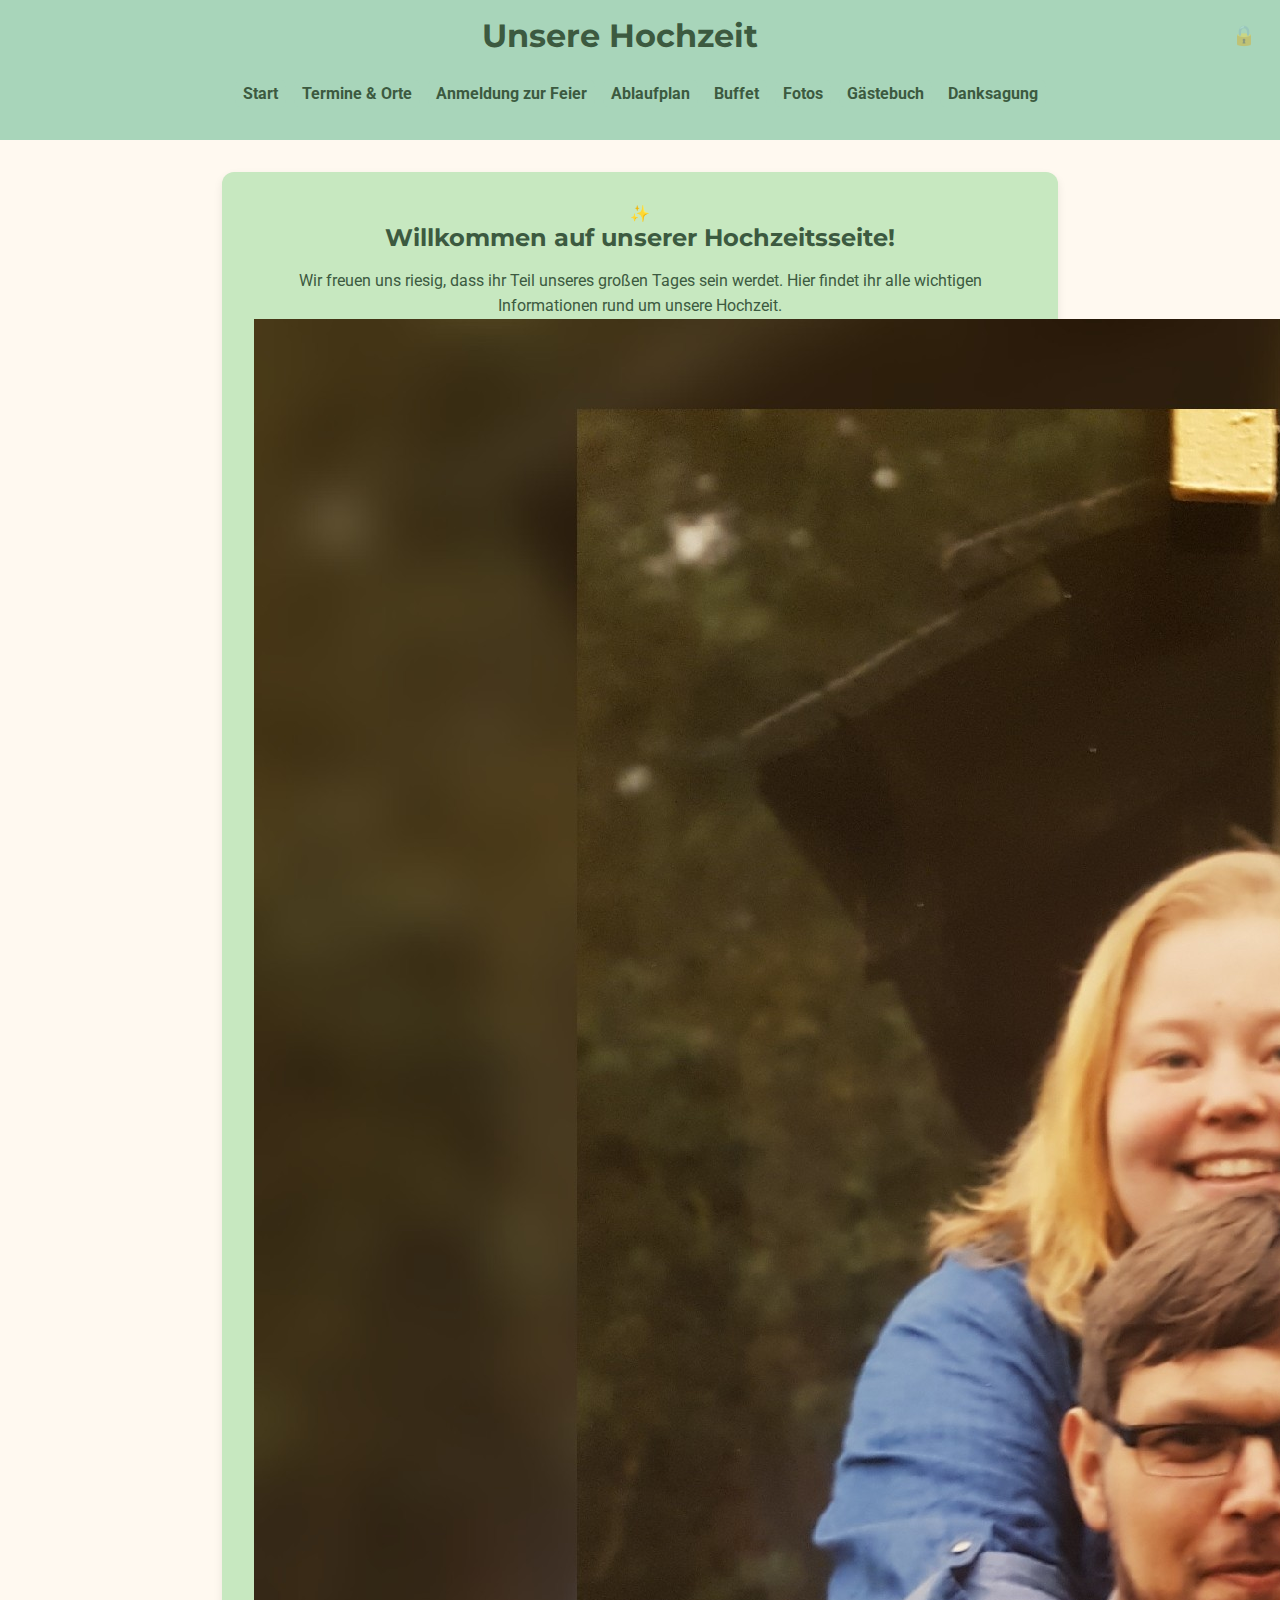
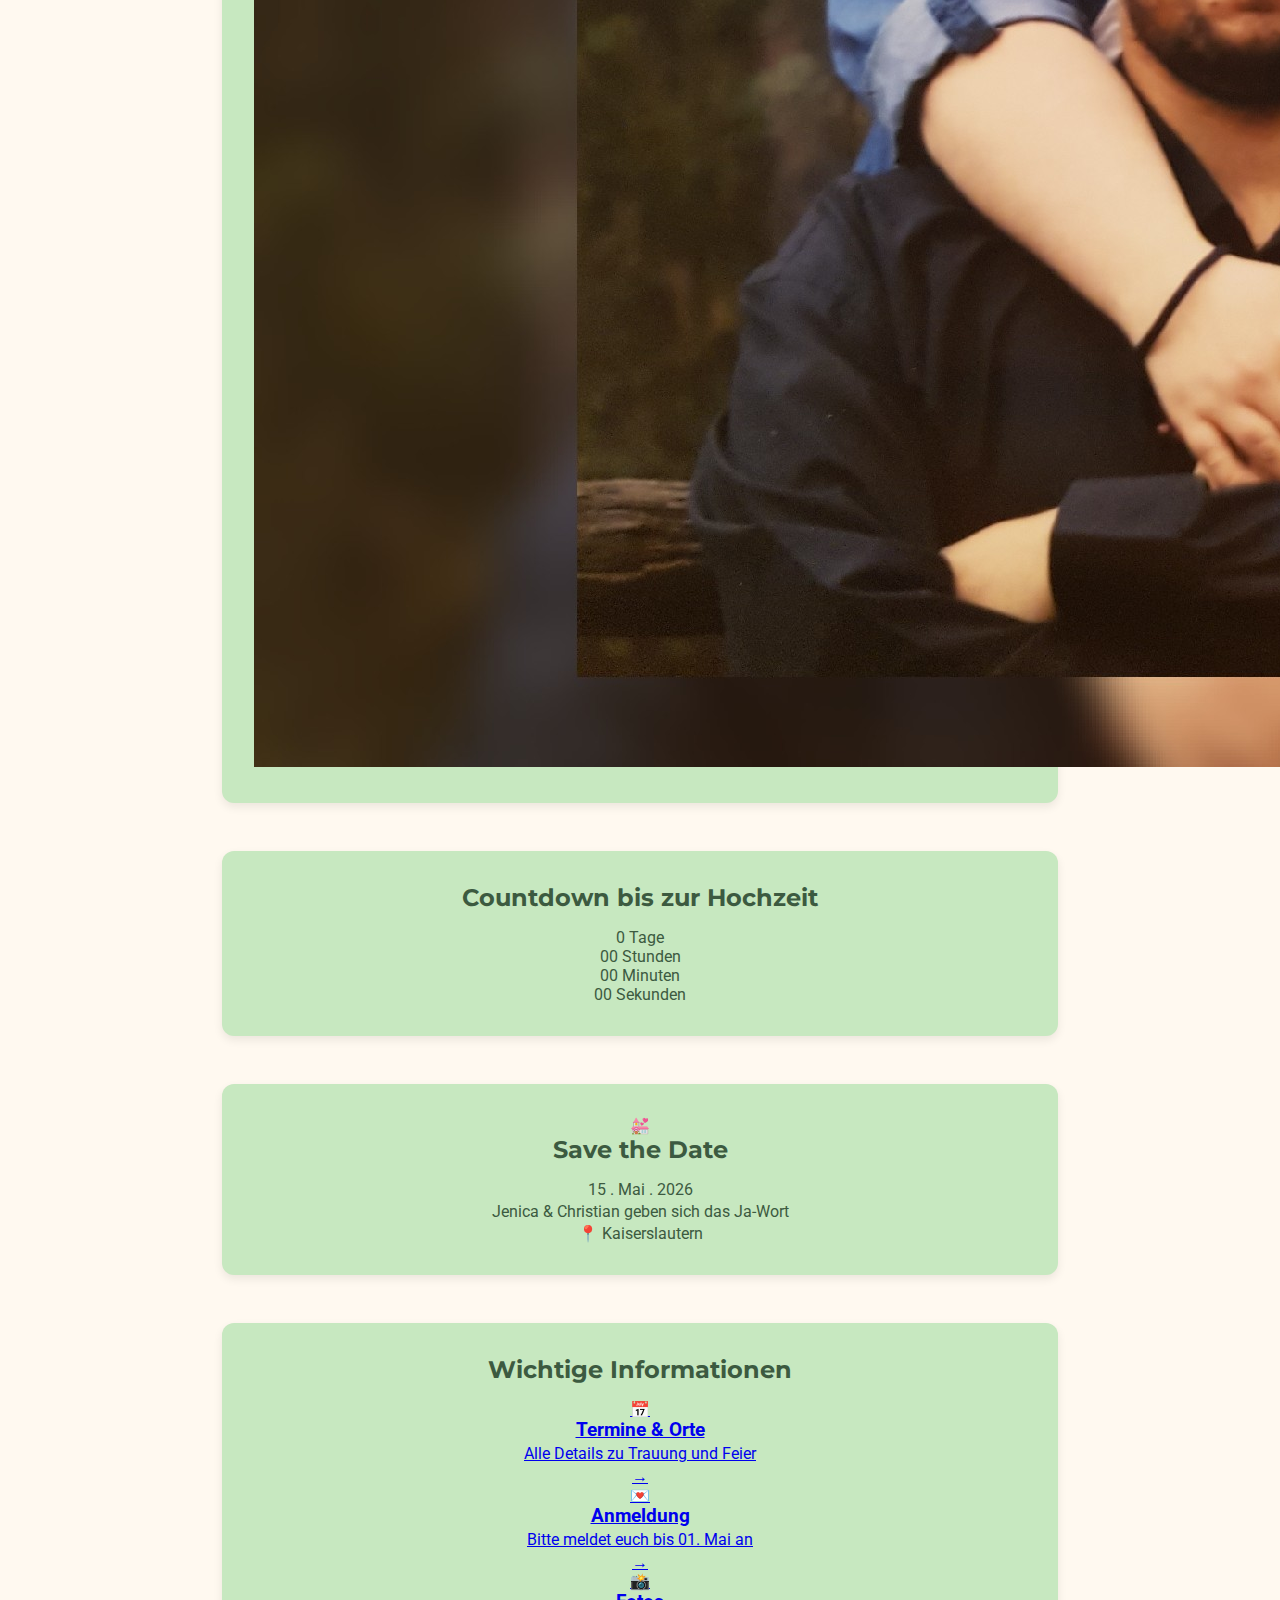
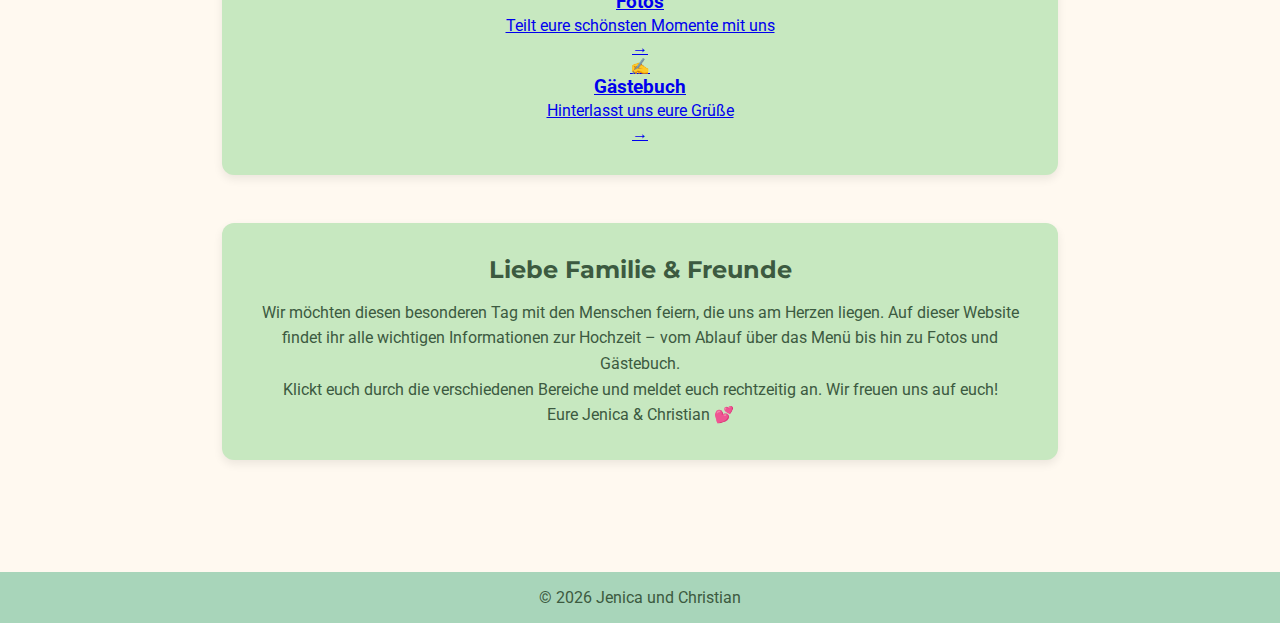
<file: index.html>
<!DOCTYPE html>
<html lang="de">
<head>
  <meta charset="UTF-8">
  <meta name="viewport" content="width=device-width, initial-scale=1.0">
  <title>Startseite - Unsere Hochzeit</title>
  <link href="style.css" rel="stylesheet">
  <script src="admin.js"></script>
</head>
<body>
  <header>
    <div class="header-content">
      <h1>Unsere Hochzeit</h1>
      <button id="hamburger" class="hamburger">☰</button>
      <button id="adminToggle" class="admin-toggle" title="Admin">🔒</button>
    </div>
    <nav id="navMenu">
      <a href="index.html">Start</a>
      <a href="geschichte.html" id="historyLink" style="display:none;">Unsere Geschichte</a>
      <a href="termine.html">Termine & Orte</a>
      <a href="anmeldung.html">Anmeldung zur Feier</a>
      <a href="ablaufplan.html" id="ablaufplanLink" style="display:none;">Ablaufplan</a>
      <a href="buffet.html" id="buffetLink" style="display:none;">Buffet</a>
      <a href="fotos.html">Fotos</a>
      <a href="gaestebuch.html" id="guestbookLink" style="display:none;">Gästebuch</a>
      <a href="danksagung.html" id="danksagungLink" style="display:none;">Danksagung</a>
      <a href="admin.html" id="adminLink" style="display:none;">⚙️ Admin</a>
    </nav>
  </header>

  <main>
    <section class="hero">
      <!-- STARTSEITE_CONTENT_START -->
      <div class="hero-content">
        <div class="hero-greeting">✨</div>
        <h2 class="hero-title">Willkommen auf unserer Hochzeitsseite!</h2>
        <p class="hero-subtitle">Wir freuen uns riesig, dass ihr Teil unseres großen Tages sein werdet. Hier findet ihr alle wichtigen Informationen rund um unsere Hochzeit.</p>
      </div>
      
      <div class="hero-image" id="imagePlaceholder">
        <img src="Bilder/Das-sind-wir.jpeg" alt="Jenica & Christian" loading="lazy">
      </div>
      <!-- STARTSEITE_CONTENT_END -->
    </section>

    <section class="countdown-section">
      <div class="countdown-container">
        <h2>Countdown bis zur Hochzeit</h2>
        <div class="countdown-timer">
          <div class="countdown-item">
            <span class="countdown-number" id="days">0</span>
            <span class="countdown-label">Tage</span>
          </div>
          <div class="countdown-item">
            <span class="countdown-number" id="hours">0</span>
            <span class="countdown-label">Stunden</span>
          </div>
          <div class="countdown-item">
            <span class="countdown-number" id="minutes">0</span>
            <span class="countdown-label">Minuten</span>
          </div>
          <div class="countdown-item">
            <span class="countdown-number" id="seconds">0</span>
            <span class="countdown-label">Sekunden</span>
          </div>
        </div>
      </div>
    </section>

    <section class="save-the-date">
      <div class="date-container">
        <div class="date-icon">💒</div>
        <h2>Save the Date</h2>
        <div class="wedding-date">
          <span class="date-day">15</span>
          <span class="date-divider">.</span>
          <span class="date-month">Mai</span>
          <span class="date-divider">.</span>
          <span class="date-year">2026</span>
        </div>
        <p class="date-tagline">Jenica & Christian geben sich das Ja-Wort</p>
        <div class="date-location">
          <span class="location-icon">📍</span>
          <span>Kaiserslautern</span>
        </div>
      </div>
    </section>

    <section class="quick-info">
      <h2>Wichtige Informationen</h2>
      <div class="info-grid">
        <a href="termine.html" class="info-card-link">
          <div class="info-card">
            <div class="info-icon">📅</div>
            <h3>Termine & Orte</h3>
            <p>Alle Details zu Trauung und Feier</p>
            <span class="card-arrow">→</span>
          </div>
        </a>

        <a href="anmeldung.html" class="info-card-link">
          <div class="info-card">
            <div class="info-icon">💌</div>
            <h3>Anmeldung</h3>
            <p>Bitte meldet euch bis 01. Mai an</p>
            <span class="card-arrow">→</span>
          </div>
        </a>

        <a href="fotos.html" class="info-card-link">
          <div class="info-card">
            <div class="info-icon">📸</div>
            <h3>Fotos</h3>
            <p>Teilt eure schönsten Momente mit uns</p>
            <span class="card-arrow">→</span>
          </div>
        </a>

        <a href="gaestebuch.html" class="info-card-link" id="guestbookCard" style="display:none;">
          <div class="info-card">
            <div class="info-icon">✍️</div>
            <h3>Gästebuch</h3>
            <p>Hinterlasst uns eure Grüße</p>
            <span class="card-arrow">→</span>
          </div>
        </a>
      </div>
    </section>

    <section class="welcome-message">
      <div class="message-box">
        <h2>Liebe Familie & Freunde</h2>
        <p>Wir möchten diesen besonderen Tag mit den Menschen feiern, die uns am Herzen liegen. Auf dieser Website findet ihr alle wichtigen Informationen zur Hochzeit – vom Ablauf über das Menü bis hin zu Fotos und Gästebuch.</p>
        <p>Klickt euch durch die verschiedenen Bereiche und meldet euch rechtzeitig an. Wir freuen uns auf euch!</p>
        <p class="message-signature">Eure Jenica & Christian 💕</p>
      </div>
    </section>
  </main>

  <footer>
    © 2026 Jenica und Christian
  </footer>

  <script>
    document.addEventListener('DOMContentLoaded', () => {
      // Gästebuch-Karte anzeigen wenn verfügbar
      const guestbookDate = new Date(2026, 4, 15); // 15. Mai 2026
      const today = new Date();
      const guestbookCard = document.getElementById('guestbookCard');
      
      if (today >= guestbookDate || (window.isAdminMode && window.isAdminMode())) {
        if (guestbookCard) {
          guestbookCard.style.display = 'block';
        }
      }

      // Countdown zur Hochzeit
      const weddingDate = new Date(2026, 4, 15, 10, 30, 0); // 15. Mai 2026, 10:30 Uhr
      
      function updateCountdown() {
        const now = new Date();
        const difference = weddingDate - now;
        
        if (difference > 0) {
          const days = Math.floor(difference / (1000 * 60 * 60 * 24));
          const hours = Math.floor((difference % (1000 * 60 * 60 * 24)) / (1000 * 60 * 60));
          const minutes = Math.floor((difference % (1000 * 60 * 60)) / (1000 * 60));
          const seconds = Math.floor((difference % (1000 * 60)) / 1000);
          
          document.getElementById('days').textContent = days;
          document.getElementById('hours').textContent = hours.toString().padStart(2, '0');
          document.getElementById('minutes').textContent = minutes.toString().padStart(2, '0');
          document.getElementById('seconds').textContent = seconds.toString().padStart(2, '0');
        } else {
          // Hochzeit ist vorbei
          document.getElementById('days').textContent = '0';
          document.getElementById('hours').textContent = '00';
          document.getElementById('minutes').textContent = '00';
          document.getElementById('seconds').textContent = '00';
        }
      }
      
      // Countdown initial starten und jede Sekunde aktualisieren
      updateCountdown();
      setInterval(updateCountdown, 1000);
    });
  </script>
</body>
</html>
</file>
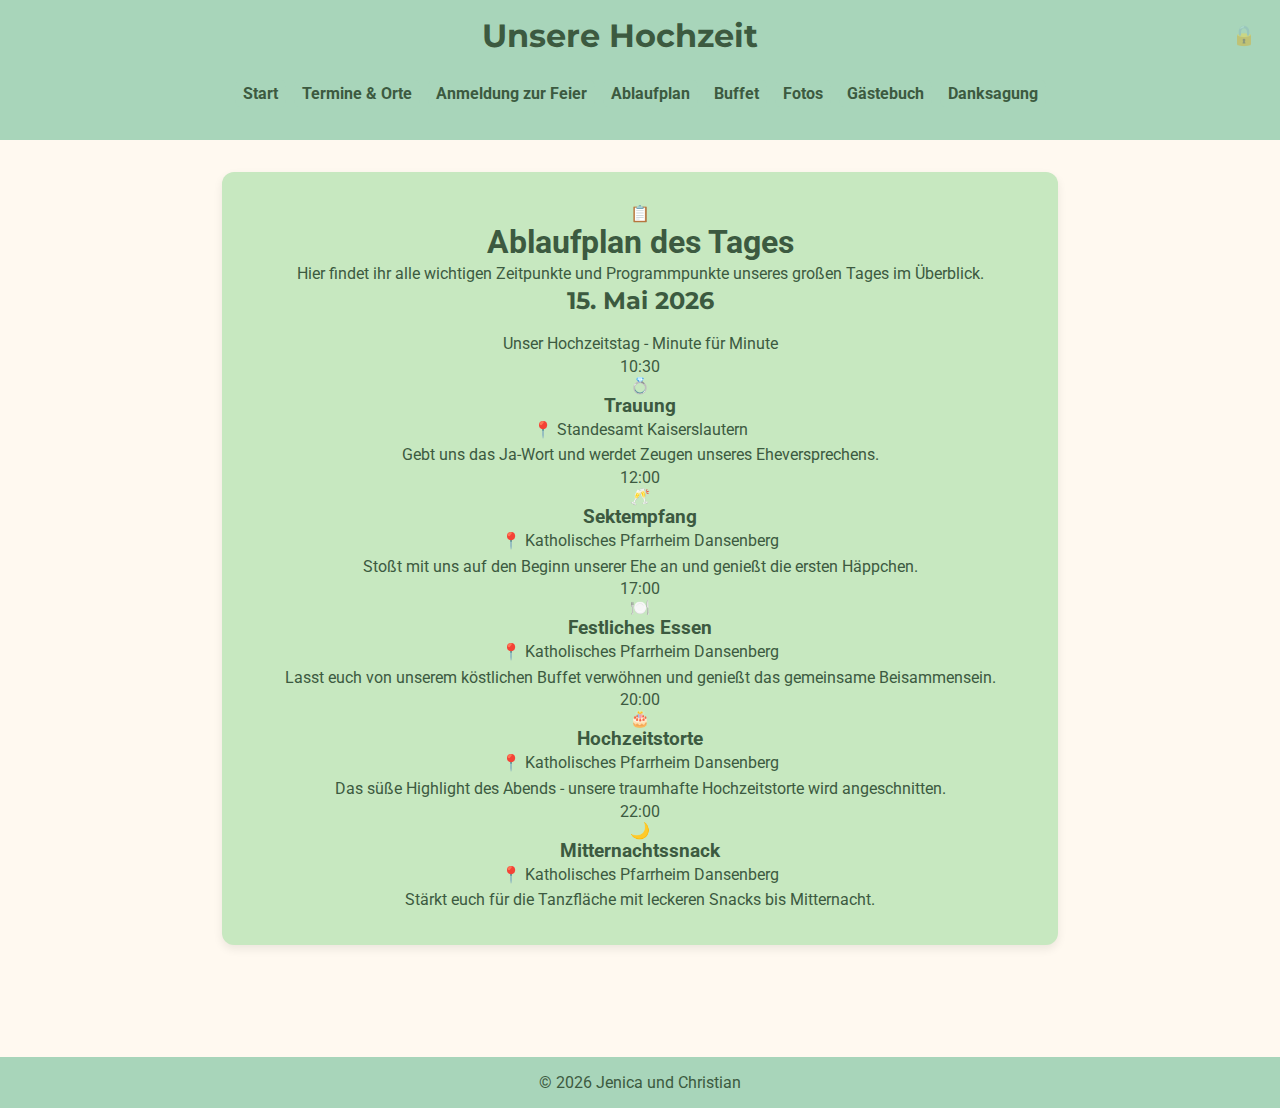
<file: ablaufplan.html>
<!DOCTYPE html>
<html lang="de">
<head>
  <meta charset="UTF-8">
  <meta name="viewport" content="width=device-width, initial-scale=1.0">
  <title>Ablaufplan</title>
  <link rel="icon" href="data:image/svg+xml,<svg xmlns=%22http://www.w3.org/2000/svg%22 viewBox=%220 0 100 100%22><text y=%22.9em%22 font-size=%2290%22>💒</text></svg>">
  <link href="style.css" rel="stylesheet">
  <script src="admin.js"></script>
</head>
<body>
  <header>
    <div class="header-content">
      <h1>Unsere Hochzeit</h1>
      <button id="hamburger" class="hamburger">☰</button>
      <button id="adminToggle" class="admin-toggle" title="Admin">🔒</button>
    </div>
    <nav id="navMenu">
      <a href="index.html">Start</a>
      <a href="geschichte.html" id="historyLink" style="display:none;">Unsere Geschichte</a>
      <a href="termine.html">Termine & Orte</a>
      <a href="anmeldung.html">Anmeldung zur Feier</a>
      <a href="ablaufplan.html" id="ablaufplanLink" style="display:none;">Ablaufplan</a>
      <a href="buffet.html" id="buffetLink" style="display:none;">Buffet</a>
      <a href="fotos.html">Fotos</a>
      <a href="gaestebuch.html" id="guestbookLink" style="display:none;">Gästebuch</a>
      <a href="danksagung.html" id="danksagungLink" style="display:none;">Danksagung</a>
      <a href="admin.html" id="adminLink" style="display:none;">⚙️ Admin</a>
    </nav>
  </header>

  <main>
    <section id="ablaufLocked" class="schedule-locked">
      <div class="locked-content">
        <div class="locked-icon">🔒</div>
        <h1>Ablaufplan</h1>
        <p class="locked-message">Der detaillierte Ablauf unserer Hochzeit wird ab dem 01. Mai 2026 hier veröffentlicht. Seid gespannt!</p>
        <div class="locked-date">📅 Verfügbar ab: 01.05.2026</div>
      </div>
    </section>

    <section id="ablaufContainer" class="schedule-content" style="display:none;">
      <div class="schedule-hero">
        <div class="schedule-hero-content">
          <div class="schedule-hero-icon">📋</div>
          <h1>Ablaufplan des Tages</h1>
          <p class="schedule-hero-lead">Hier findet ihr alle wichtigen Zeitpunkte und Programmpunkte unseres großen Tages im Überblick.</p>
        </div>
      </div>

      <!-- ABLAUFPLAN_CONTENT_START -->
      <div class="schedule-timeline">
        <div class="timeline-header">
          <h2>15. Mai 2026</h2>
          <p>Unser Hochzeitstag - Minute für Minute</p>
        </div>

        <div class="timeline-container-modern">
          <article class="timeline-item">
            <div class="timeline-time">
              <span class="time-badge">10:30</span>
            </div>
            <div class="timeline-content">
              <div class="timeline-icon">💍</div>
              <h3>Trauung</h3>
              <p class="timeline-location">📍 Standesamt Kaiserslautern</p>
              <p class="timeline-description">Gebt uns das Ja-Wort und werdet Zeugen unseres Eheversprechens.</p>
            </div>
          </article>

          <article class="timeline-item">
            <div class="timeline-time">
              <span class="time-badge">12:00</span>
            </div>
            <div class="timeline-content">
              <div class="timeline-icon">🥂</div>
              <h3>Sektempfang</h3>
              <p class="timeline-location">📍 Katholisches Pfarrheim Dansenberg</p>
              <p class="timeline-description">Stoßt mit uns auf den Beginn unserer Ehe an und genießt die ersten Häppchen.</p>
            </div>
          </article>

          <article class="timeline-item">
            <div class="timeline-time">
              <span class="time-badge">17:00</span>
            </div>
            <div class="timeline-content">
              <div class="timeline-icon">🍽️</div>
              <h3>Festliches Essen</h3>
              <p class="timeline-location">📍 Katholisches Pfarrheim Dansenberg</p>
              <p class="timeline-description">Lasst euch von unserem köstlichen Buffet verwöhnen und genießt das gemeinsame Beisammensein.</p>
            </div>
          </article>

          <article class="timeline-item">
            <div class="timeline-time">
              <span class="time-badge">20:00</span>
            </div>
            <div class="timeline-content">
              <div class="timeline-icon">🎂</div>
              <h3>Hochzeitstorte</h3>
              <p class="timeline-location">📍 Katholisches Pfarrheim Dansenberg</p>
              <p class="timeline-description">Das süße Highlight des Abends - unsere traumhafte Hochzeitstorte wird angeschnitten.</p>
            </div>
          </article>

          <article class="timeline-item">
            <div class="timeline-time">
              <span class="time-badge">22:00</span>
            </div>
            <div class="timeline-content">
              <div class="timeline-icon">🌙</div>
              <h3>Mitternachtssnack</h3>
              <p class="timeline-location">📍 Katholisches Pfarrheim Dansenberg</p>
              <p class="timeline-description">Stärkt euch für die Tanzfläche mit leckeren Snacks bis Mitternacht.</p>
            </div>
          </article>
        </div>
      </div>
      <!-- ABLAUFPLAN_CONTENT_END -->

    </section>
  </main>

  <footer>
    © 2026 Jenica und Christian
  </footer>

  <script>
    // Date gating for schedule content
    document.addEventListener('DOMContentLoaded', function() {
      const today = new Date();
      const ablaufDate = new Date(2026, 4, 1); // May 1, 2026
      const ablaufLocked = document.getElementById('ablaufLocked');
      const ablaufContainer = document.getElementById('ablaufContainer');
      
      // Show schedule content if date is reached OR user is admin
      if (today >= ablaufDate || (window.isAdminMode && window.isAdminMode())) {
        ablaufLocked.style.display = 'none';
        ablaufContainer.style.display = 'block';
      } else {
        ablaufLocked.style.display = 'block';
        ablaufContainer.style.display = 'none';
      }
    });
  </script>

</body>
</html>
</file>
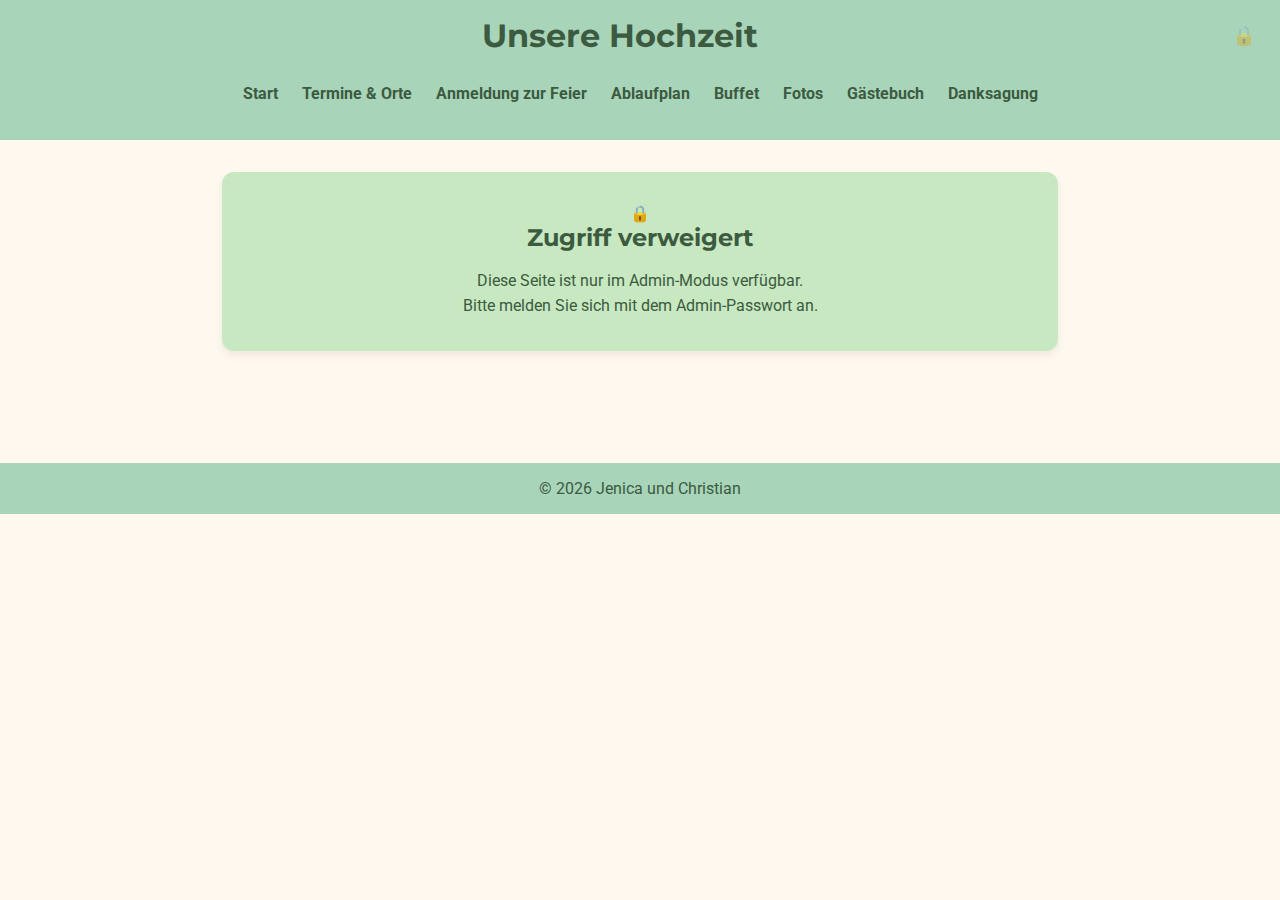
<file: admin.html>
<!DOCTYPE html>
<html lang="de">
<head>
  <meta charset="UTF-8">
  <meta name="viewport" content="width=device-width, initial-scale=1.0">
  <title>Admin-Panel - Unsere Hochzeit</title>
  <link href="style.css" rel="stylesheet">
  <script src="admin.js"></script>
</head>
<body>
  <header>
    <div class="header-content">
      <h1>Unsere Hochzeit</h1>
      <button id="hamburger" class="hamburger">☰</button>
      <button id="adminToggle" class="admin-toggle" title="Admin">🔒</button>
    </div>
    <nav id="navMenu">
      <a href="index.html">Start</a>
      <a href="geschichte.html" id="historyLink" style="display:none;">Unsere Geschichte</a>
      <a href="termine.html">Termine & Orte</a>
      <a href="anmeldung.html">Anmeldung zur Feier</a>
      <a href="ablaufplan.html" id="ablaufplanLink" style="display:none;">Ablaufplan</a>
      <a href="buffet.html" id="buffetLink" style="display:none;">Buffet</a>
      <a href="fotos.html">Fotos</a>
      <a href="gaestebuch.html" id="guestbookLink" style="display:none;">Gästebuch</a>
      <a href="danksagung.html" id="danksagungLink" style="display:none;">Danksagung</a>
      <a href="admin.html" id="adminLink" style="display:none;">⚙️ Admin</a>
    </nav>
  </header>

  <main>
    <section id="adminOnlySection" style="display:none;">
      <div class="admin-hero">
        <div class="admin-hero-content">
          <div class="admin-hero-icon">⚙️</div>
          <h1>Admin-Panel</h1>
          <p class="admin-hero-lead">Verwaltung und Übersicht der Hochzeitswebsite</p>
        </div>
      </div>

      <section class="admin-status-section">
        <div class="status-container">
          <h2>🔍 Feature-Status</h2>
          <p class="section-intro">Übersicht über die Sichtbarkeit der Seiten für Gäste</p>
          <div class="status-grid">
            <div class="status-card">
              <div class="status-header">
                <span class="status-emoji">📅</span>
                <h3>Ablaufplan</h3>
              </div>
              <div class="status-info">
                <span id="ablaufplanStatus" class="status-badge">🔒 Versteckt bis 01.05.2026</span>
              </div>
            </div>

            <div class="status-card">
              <div class="status-header">
                <span class="status-emoji">🍽️</span>
                <h3>Buffet</h3>
              </div>
              <div class="status-info">
                <span id="buffetStatus" class="status-badge">🔒 Versteckt bis 01.05.2026</span>
              </div>
            </div>

            <div class="status-card">
              <div class="status-header">
                <span class="status-emoji">📖</span>
                <h3>Gästebuch</h3>
              </div>
              <div class="status-info">
                <span id="guestbookStatus" class="status-badge">🔒 Versteckt bis 15.05.2026</span>
              </div>
            </div>

            <div class="status-card">
              <div class="status-header">
                <span class="status-emoji">💐</span>
                <h3>Danksagung</h3>
              </div>
              <div class="status-info">
                <span id="danksagungStatus" class="status-badge">🔒 Versteckt bis 16.05.2026</span>
              </div>
            </div>

            <div class="status-card">
              <div class="status-header">
                <span class="status-emoji">❤️</span>
                <h3>Unsere Geschichte</h3>
              </div>
              <div class="status-info">
                <span class="status-badge admin-only">🔒 Nur Admin</span>
              </div>
            </div>
          </div>
        </div>
      </section>

      <section class="admin-links-section">
        <div class="links-container">
          <h2>📊 Daten & Verwaltung</h2>
          <p class="section-intro">Direktzugriff auf alle wichtigen Google-Dienste</p>
          <div class="admin-cards-grid">
            <article class="admin-link-card">
              <div class="link-card-icon">📋</div>
              <h3>Anmeldungen</h3>
              <p>Alle RSVP-Anmeldungen zur Feier ansehen und verwalten</p>
              <a href="https://docs.google.com/spreadsheets/d/1pHiCuhNfCphu-kKfhQZCjK4CdD8iYDgTXxTt3iL1QH8/edit" target="_blank" class="external-link-button">
                <span>Sheets öffnen</span>
                <span class="button-arrow">→</span>
              </a>
            </article>

            <article class="admin-link-card">
              <div class="link-card-icon">📔</div>
              <h3>Gästebuch</h3>
              <p>Alle Gästebucheinträge und Glückwünsche einsehen</p>
              <a href="https://docs.google.com/spreadsheets/d/1FUX4_U9ZZ9qPX97uGUVOy9RVefLf7loBMCz5I2VySsY/edit" target="_blank" class="external-link-button">
                <span>Sheets öffnen</span>
                <span class="button-arrow">→</span>
              </a>
            </article>

            <article class="admin-link-card">
              <div class="link-card-icon">📸</div>
              <h3>Foto-Album</h3>
              <p>Alle von Gästen hochgeladenen Fotos verwalten</p>
              <a href="https://photos.app.goo.gl/TNup4TKHrsxtD7hz8" target="_blank" class="external-link-button">
                <span>Album öffnen</span>
                <span class="button-arrow">→</span>
              </a>
            </article>
          </div>
        </div>
      </section>
    </section>

    <section id="notAdminSection" class="access-denied">
      <div class="denied-content">
        <div class="access-icon">🔒</div>
        <h2>Zugriff verweigert</h2>
        <p>Diese Seite ist nur im Admin-Modus verfügbar.</p>
        <p class="access-hint">Bitte melden Sie sich mit dem Admin-Passwort an.</p>
      </div>
    </section>
  </main>

  <footer>
    © 2026 Jenica und Christian
  </footer>

  <script>
  document.addEventListener('DOMContentLoaded', () => {
    const adminSection = document.getElementById('adminOnlySection');
    const notAdminSection = document.getElementById('notAdminSection');

    function updateAdminView() {
      if (window.isAdminMode && window.isAdminMode()) {
        adminSection.style.display = 'block';
        notAdminSection.style.display = 'none';
        setupExportButtons();
      } else {
        adminSection.style.display = 'none';
        notAdminSection.style.display = 'block';
      }
    }

    function setupExportButtons() {
      // Feature-Status aktualisieren
      updateFeatureStatus();
    }

    function updateFeatureStatus() {
      const today = new Date();
      const ablaufplanDate = new Date(2026, 4, 1);
      const buffetDate = new Date(2026, 4, 1);
      const guestbookDate = new Date(2026, 4, 15);
      const danksagungDate = new Date(2026, 4, 16);

      document.getElementById('ablaufplanStatus').innerHTML = 
        today >= ablaufplanDate ? '✅ Sichtbar für alle' : '🔒 Versteckt bis 01.05.2026';
      document.getElementById('buffetStatus').innerHTML = 
        today >= buffetDate ? '✅ Sichtbar für alle' : '🔒 Versteckt bis 01.05.2026';
      document.getElementById('guestbookStatus').innerHTML = 
        today >= guestbookDate ? '✅ Sichtbar für alle' : '🔒 Versteckt bis 15.05.2026';
      document.getElementById('danksagungStatus').innerHTML = 
        today >= danksagungDate ? '✅ Sichtbar für alle' : '🔒 Versteckt bis 16.05.2026';
    }

    updateAdminView();
    window.addEventListener('adminStateChanged', updateAdminView);
  });
  </script>
</body>
</html>
</file>
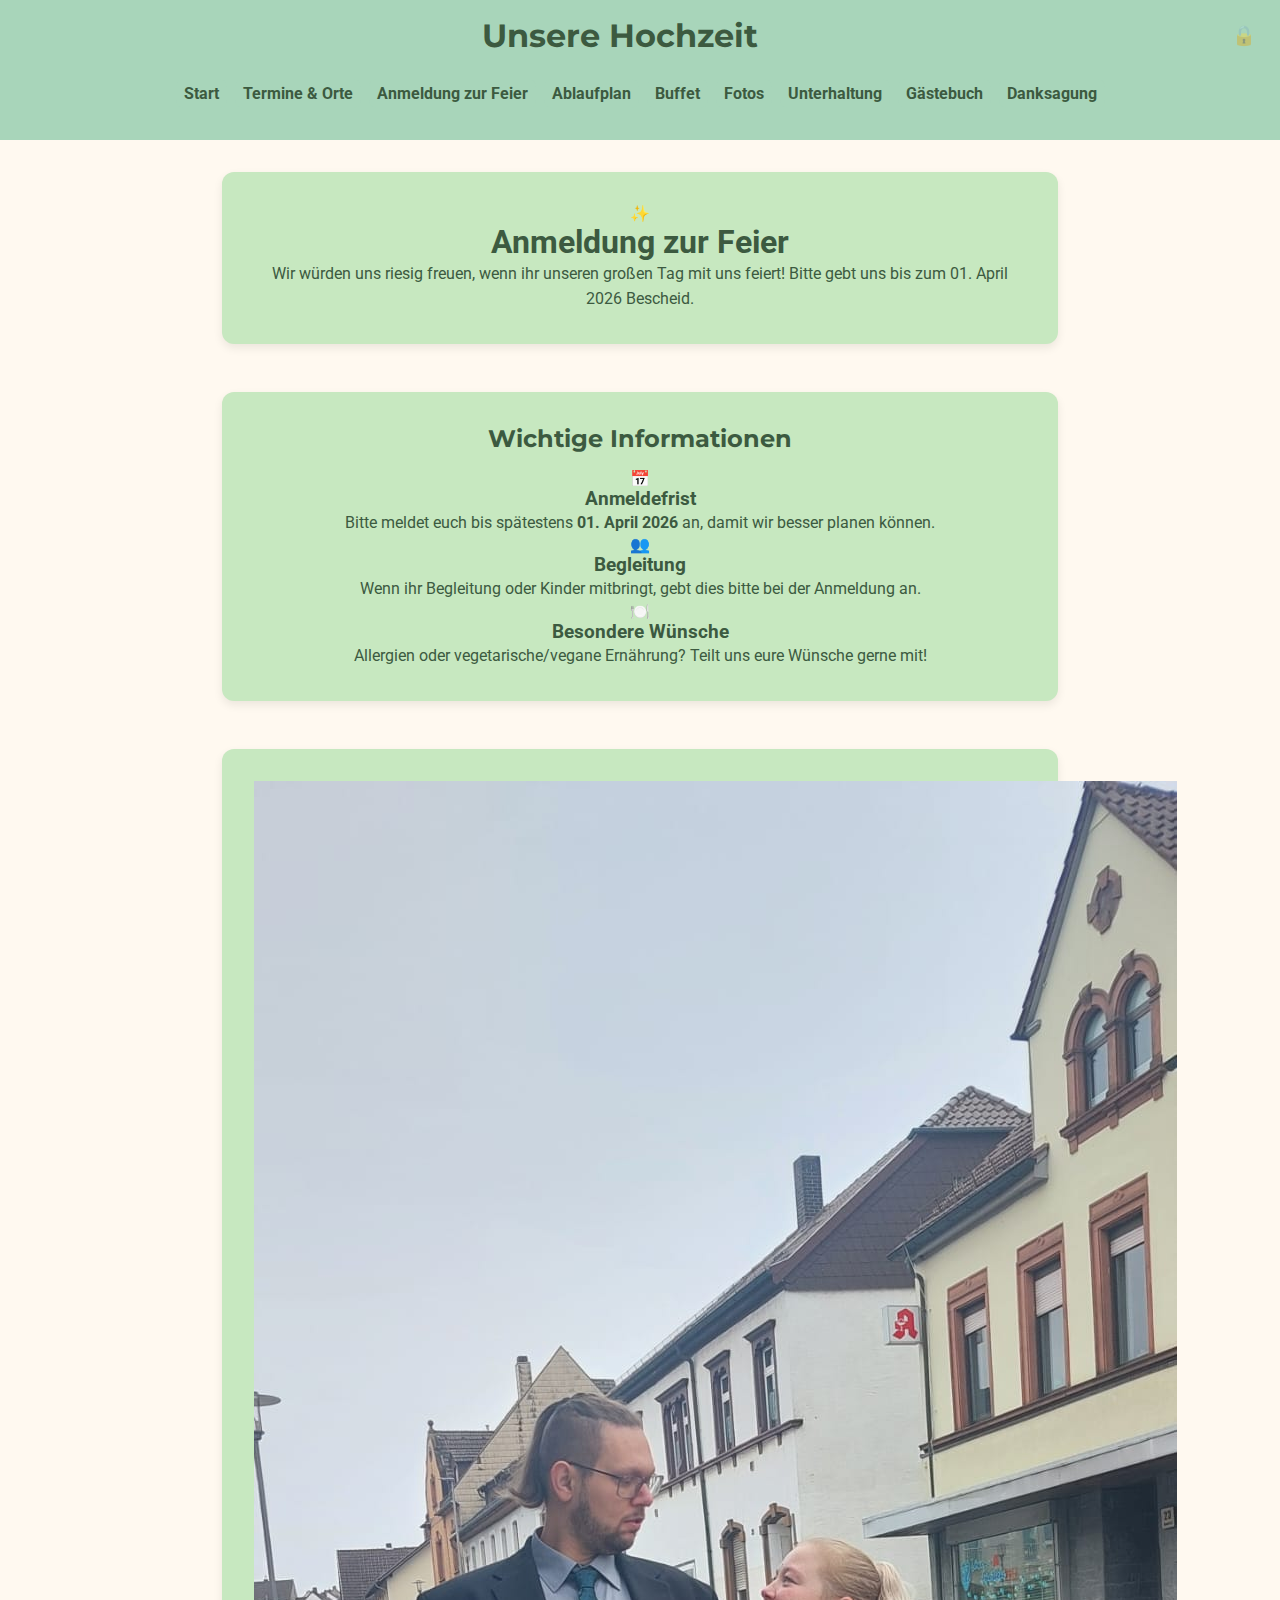
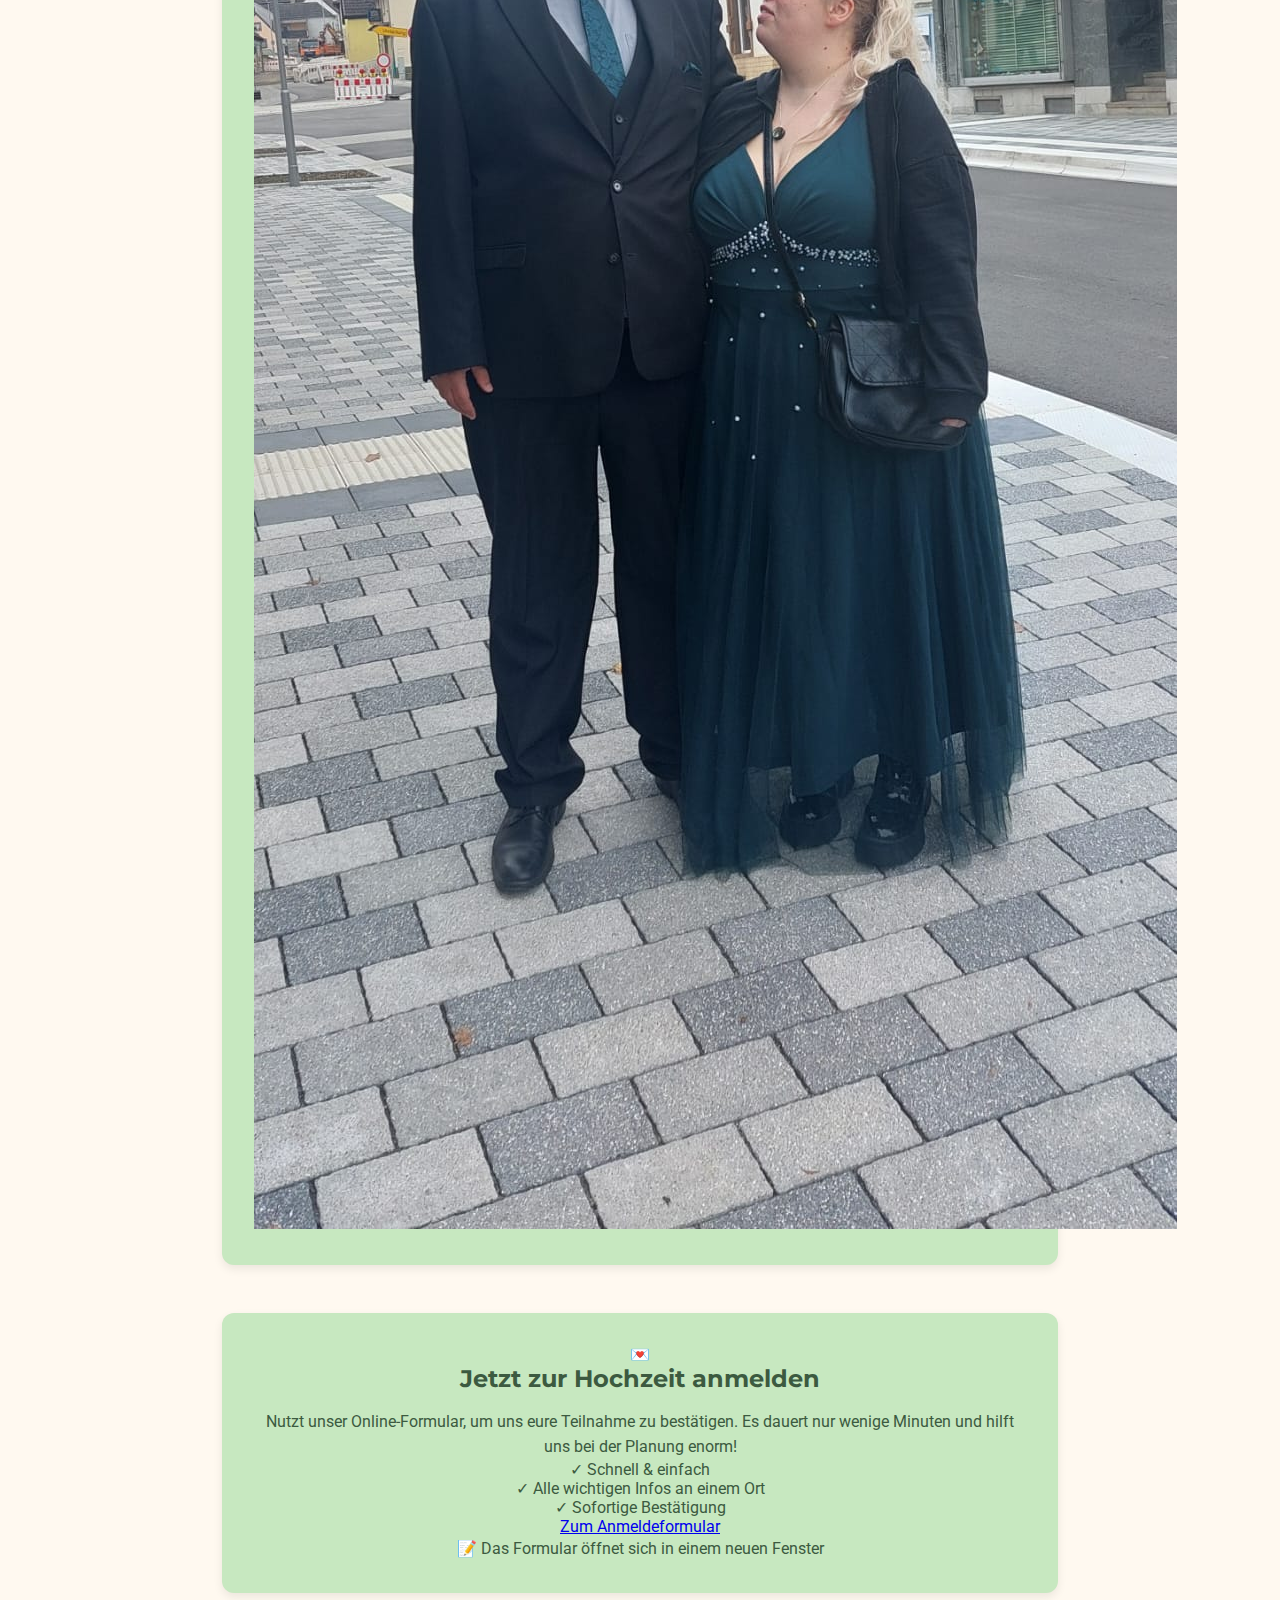
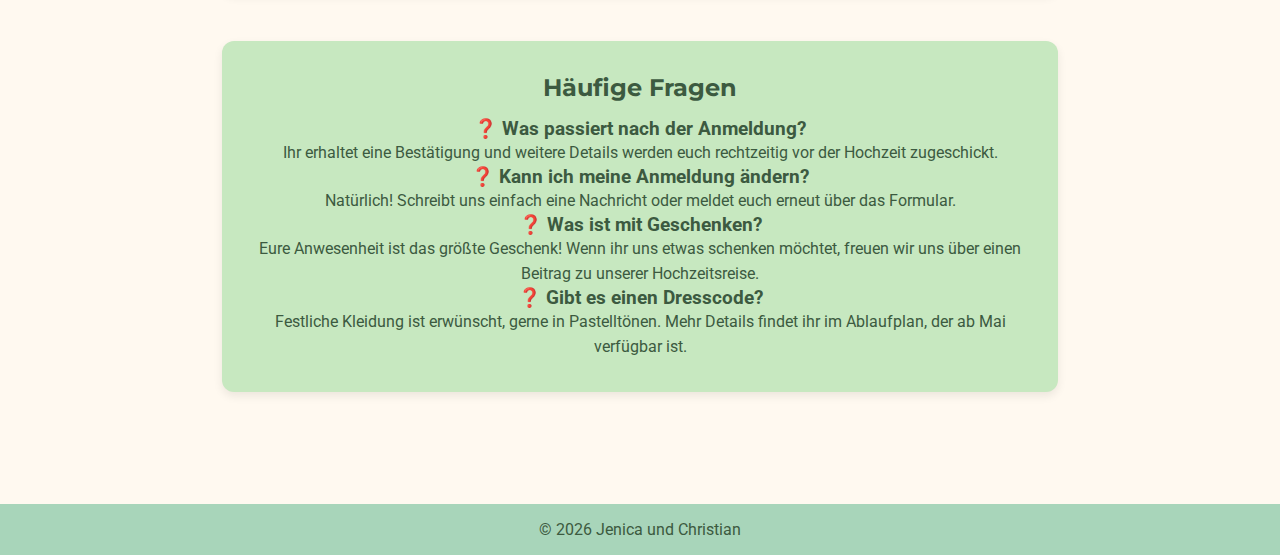
<file: anmeldung.html>
<!DOCTYPE html>
<html lang="de">
<head>
  <meta charset="UTF-8">
  <meta name="viewport" content="width=device-width, initial-scale=1.0">
  <title>Anmeldung zur Feier</title>
  <link rel="icon" href="data:image/svg+xml,<svg xmlns=%22http://www.w3.org/2000/svg%22 viewBox=%220 0 100 100%22><text y=%22.9em%22 font-size=%2290%22>💒</text></svg>">
  <link href="style.css" rel="stylesheet">
  <script src="admin.js"></script>
</head>
<body>
  <header>
    <div class="header-content">
      <h1>Unsere Hochzeit</h1>
      <button id="hamburger" class="hamburger">☰</button>
      <button id="adminToggle" class="admin-toggle" title="Admin">🔒</button>
    </div>
    <nav id="navMenu">
      <a href="index.html">Start</a>
      <a href="geschichte.html" id="historyLink" style="display:none;">Unsere Geschichte</a>
      <a href="termine.html">Termine & Orte</a>
      <a href="anmeldung.html">Anmeldung zur Feier</a>
      <a href="ablaufplan.html" id="ablaufplanLink" style="display:none;">Ablaufplan</a>
      <a href="buffet.html" id="buffetLink" style="display:none;">Buffet</a>
      <a href="fotos.html">Fotos</a>
      <a href="unterhaltung.html">Unterhaltung</a>
      <a href="gaestebuch.html" id="guestbookLink" style="display:none;">Gästebuch</a>
      <a href="danksagung.html" id="danksagungLink" style="display:none;">Danksagung</a>
      <a href="admin.html" id="adminLink" style="display:none;">⚙️ Admin</a>
    </nav>
  </header>


  <main>
    <section class="rsvp-hero">
      <div class="rsvp-content">
        <div class="rsvp-icon">✨</div>
        <h1>Anmeldung zur Feier</h1>
        <p class="rsvp-lead">Wir würden uns riesig freuen, wenn ihr unseren großen Tag mit uns feiert! Bitte gebt uns bis zum 01. April 2026 Bescheid.</p>
      </div>
    </section>

    <section class="rsvp-info">
      <h2>Wichtige Informationen</h2>
      <div class="rsvp-cards">
        <div class="rsvp-card">
          <div class="rsvp-card-icon">📅</div>
          <h3>Anmeldefrist</h3>
          <p>Bitte meldet euch bis spätestens <strong>01. April 2026</strong> an, damit wir besser planen können.</p>
        </div>
        <div class="rsvp-card">
          <div class="rsvp-card-icon">👥</div>
          <h3>Begleitung</h3>
          <p>Wenn ihr Begleitung oder Kinder mitbringt, gebt dies bitte bei der Anmeldung an.</p>
        </div>
        <div class="rsvp-card">
          <div class="rsvp-card-icon">🍽️</div>
          <h3>Besondere Wünsche</h3>
          <p>Allergien oder vegetarische/vegane Ernährung? Teilt uns eure Wünsche gerne mit!</p>
        </div>
      </div>
    </section>

    <!-- Paar-Foto -->
    <section class="rsvp-couple-photo">
      <div class="couple-photo-container">
        <img src="Bilder/Das-sind-wir-2.jpeg" alt="Jenica & Christian" loading="lazy">
      </div>
    </section>

    <section class="rsvp-form-section">
      <div class="rsvp-box">
        <div class="rsvp-box-icon">💌</div>
        <h2>Jetzt zur Hochzeit anmelden</h2>
        <p class="rsvp-box-text">Nutzt unser Online-Formular, um uns eure Teilnahme zu bestätigen. Es dauert nur wenige Minuten und hilft uns bei der Planung enorm!</p>
        
        <div class="rsvp-features">
          <div class="rsvp-feature">
            <span class="feature-check">✓</span>
            <span>Schnell & einfach</span>
          </div>
          <div class="rsvp-feature">
            <span class="feature-check">✓</span>
            <span>Alle wichtigen Infos an einem Ort</span>
          </div>
          <div class="rsvp-feature">
            <span class="feature-check">✓</span>
            <span>Sofortige Bestätigung</span>
          </div>
        </div>

        <a href="https://docs.google.com/forms/d/e/1FAIpQLSeYBf7pFwShJtmzqDOHgxlK_lLpNWErDJAb5DTMiYKV25i_uA/viewform?usp=sharing" target="_blank" class="rsvp-button">
          Zum Anmeldeformular
        </a>
        
        <p class="rsvp-note">📝 Das Formular öffnet sich in einem neuen Fenster</p>
      </div>
    </section>

    <section class="rsvp-faq">
      <h2>Häufige Fragen</h2>
      <div class="faq-grid">
        <div class="faq-item">
          <h3>❓ Was passiert nach der Anmeldung?</h3>
          <p>Ihr erhaltet eine Bestätigung und weitere Details werden euch rechtzeitig vor der Hochzeit zugeschickt.</p>
        </div>
        <div class="faq-item">
          <h3>❓ Kann ich meine Anmeldung ändern?</h3>
          <p>Natürlich! Schreibt uns einfach eine Nachricht oder meldet euch erneut über das Formular.</p>
        </div>
        <div class="faq-item">
          <h3>❓ Was ist mit Geschenken?</h3>
          <p>Eure Anwesenheit ist das größte Geschenk! Wenn ihr uns etwas schenken möchtet, freuen wir uns über einen Beitrag zu unserer Hochzeitsreise.</p>
        </div>
        <div class="faq-item">
          <h3>❓ Gibt es einen Dresscode?</h3>
          <p>Festliche Kleidung ist erwünscht, gerne in Pastelltönen. Mehr Details findet ihr im Ablaufplan, der ab Mai verfügbar ist.</p>
        </div>
      </div>
    </section>
  </main>

  <footer>
    © 2026 Jenica und Christian
  </footer>

</body>
</html>
</file>
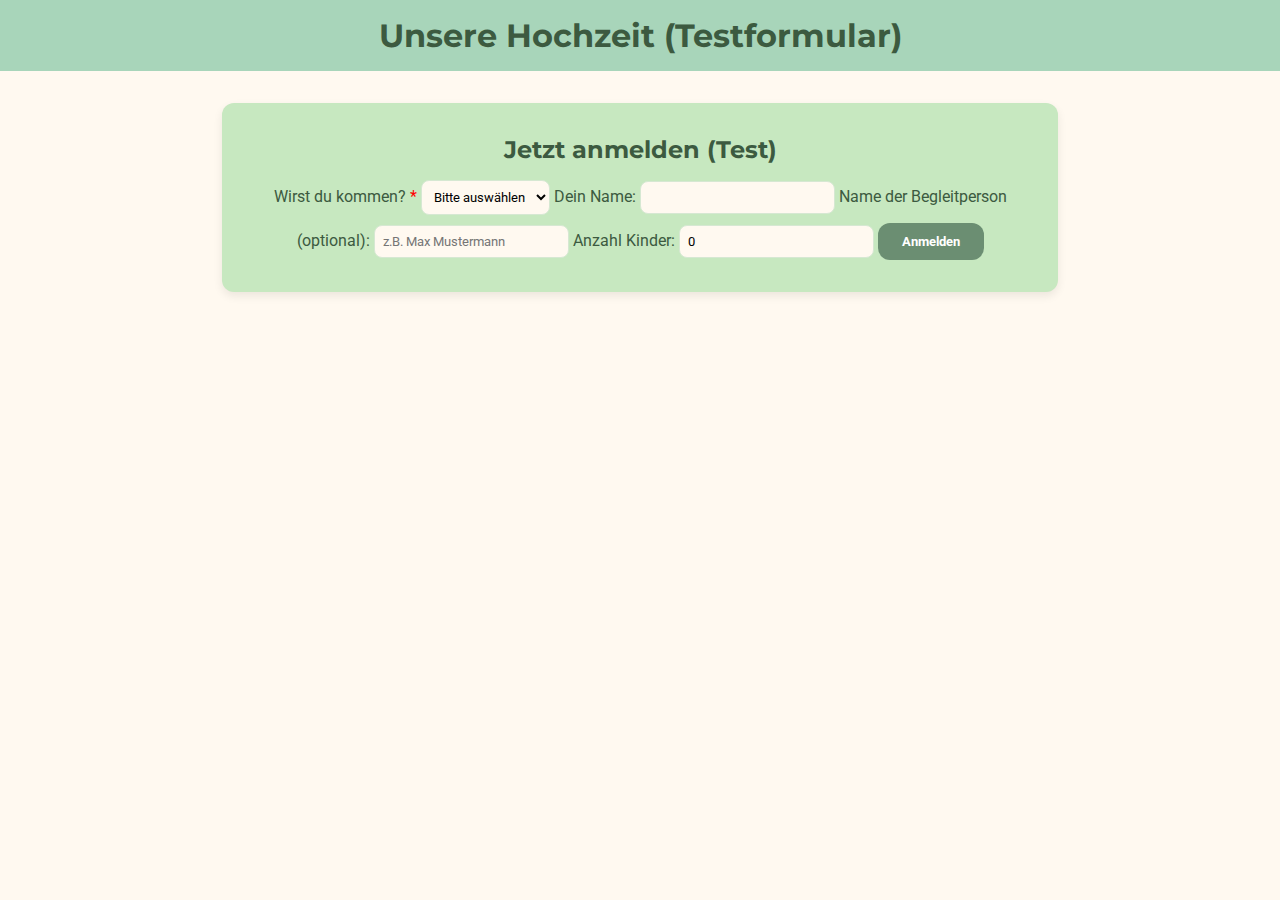
<file: AnmeldungTest.html>
<!DOCTYPE html>
<html lang="de">
<head>
  <meta charset="UTF-8">
  <meta name="viewport" content="width=device-width, initial-scale=1.0">
  <title>Anmeldung zur Feier (Test)</title>
  <link rel="icon" href="data:image/svg+xml,<svg xmlns=%22http://www.w3.org/2000/svg%22 viewBox=%220 0 100 100%22><text y=%22.9em%22 font-size=%2290%22>💒</text></svg>">
  <link href="style.css" rel="stylesheet">
</head>
<body>
  <header>
    <div class="header-content">
      <h1>Unsere Hochzeit (Testformular)</h1>
    </div>
  </header>
  <main>
    <section class="rsvp-form-section">
      <h2>Jetzt anmelden (Test)</h2>
      <form id="anmeldungFormTest">
                <label for="kommt">Wirst du kommen? <span style="color:red">*</span></label>
                <select id="kommt" name="kommt" required>
                  <option value="">Bitte auswählen</option>
                  <option value="Ja">Ja</option>
                  <option value="Nein">Nein</option>
                </select>
        <label for="name">Dein Name:</label>
        <input type="text" id="name" name="name" required>
        <label for="begleitung">Name der Begleitperson (optional):</label>
        <input type="text" id="begleitung" name="begleitung" placeholder="z.B. Max Mustermann">
        <label for="kinder">Anzahl Kinder:</label>
        <input type="number" id="kinder" name="kinder" min="0" value="0">
        <button type="submit">Anmelden</button>
      </form>
      <div id="anmeldungStatusTest"></div>
    </section>
  </main>
  <script>
  document.getElementById('anmeldungFormTest').addEventListener('submit', async function(e) {
    e.preventDefault();
    const name = document.getElementById('name').value;
    const begleitung = document.getElementById('begleitung').value;
    const kinder = document.getElementById('kinder').value;

    const response = await fetch('https://anmeldung-worker.christian-stromberger-deligas.workers.dev', {
      method: 'POST',
      headers: { 'Content-Type': 'application/json' },
      body: JSON.stringify({ name, begleitung, kinder })
    });

    const statusDiv = document.getElementById('anmeldungStatusTest');
    if (response.ok) {
      statusDiv.textContent = 'Anmeldung erfolgreich!';
    } else {
      const text = await response.text();
      statusDiv.textContent = 'Fehler: ' + text;
    }
  });
  </script>
</body>
</html>
</file>
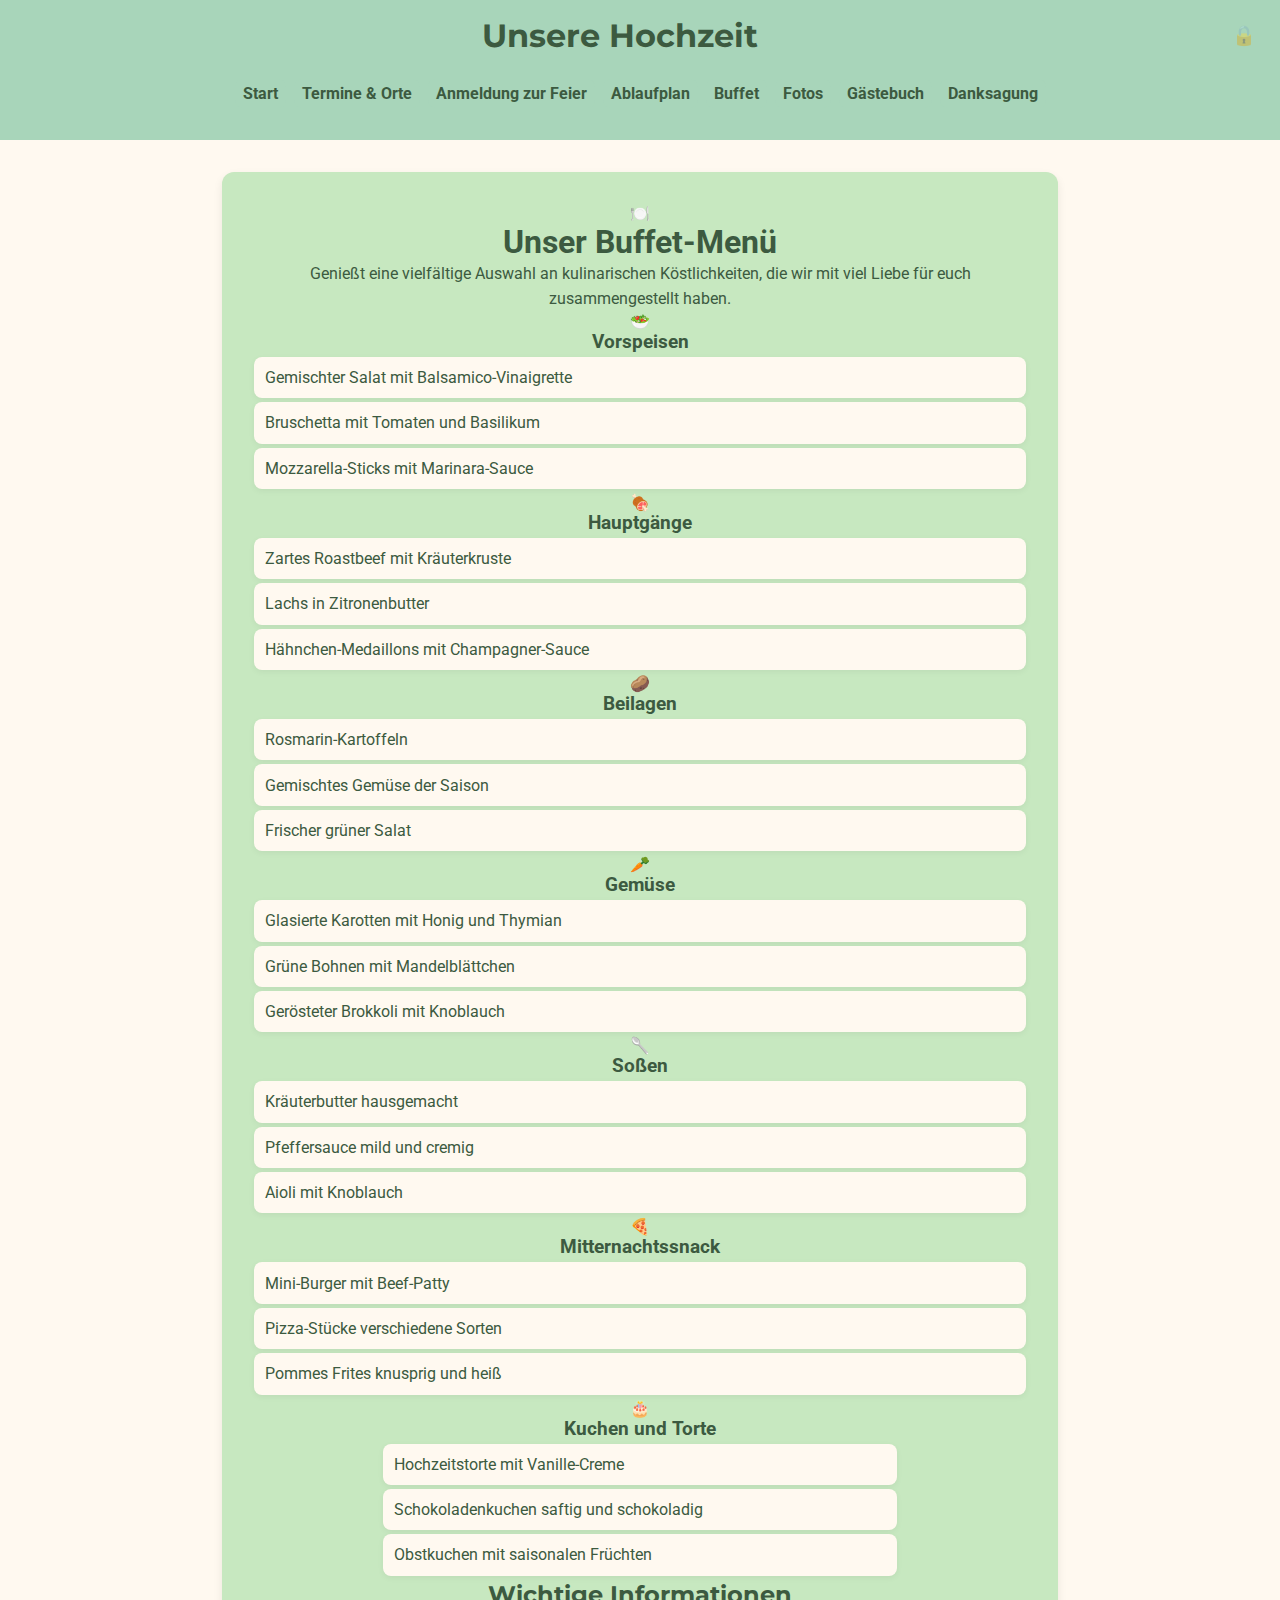
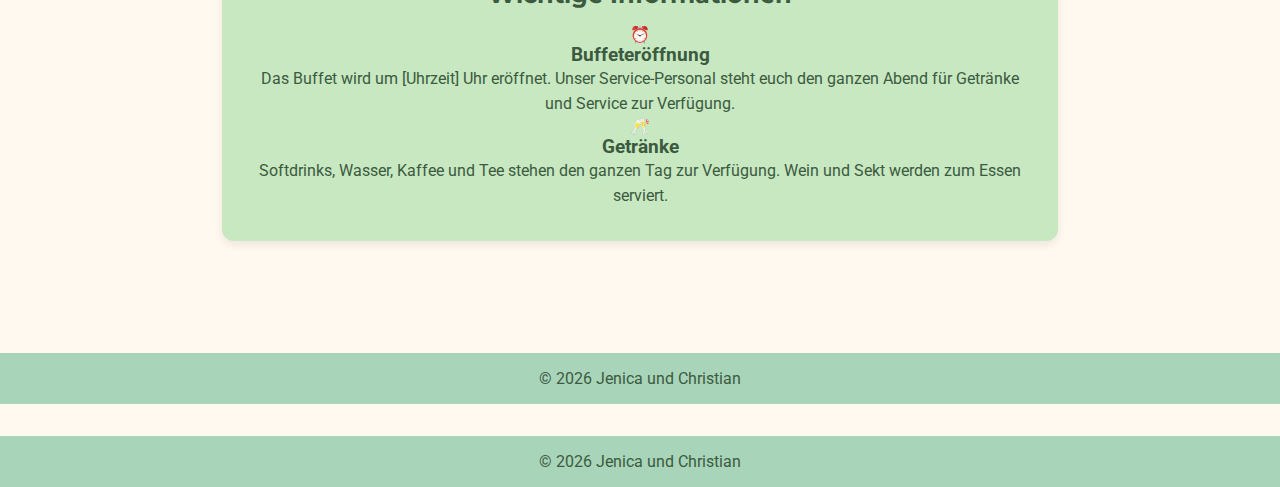
<file: buffet.html>
<!DOCTYPE html>
<html lang="de">
<head>
  <meta charset="UTF-8">
  <meta name="viewport" content="width=device-width, initial-scale=1.0">
  <title>Buffet</title>
  <link rel="icon" href="data:image/svg+xml,<svg xmlns=%22http://www.w3.org/2000/svg%22 viewBox=%220 0 100 100%22><text y=%22.9em%22 font-size=%2290%22>💒</text></svg>">
  <link href="style.css" rel="stylesheet">
  <script src="admin.js"></script>
</head>
<body>
  <header>
    <div class="header-content">
      <h1>Unsere Hochzeit</h1>
      <button id="hamburger" class="hamburger">☰</button>
      <button id="adminToggle" class="admin-toggle" title="Admin">🔒</button>
    </div>
    <nav id="navMenu">
      <a href="index.html">Start</a>
      <a href="geschichte.html" id="historyLink" style="display:none;">Unsere Geschichte</a>
      <a href="termine.html">Termine & Orte</a>
      <a href="anmeldung.html">Anmeldung zur Feier</a>
      <a href="ablaufplan.html" id="ablaufplanLink" style="display:none;">Ablaufplan</a>
      <a href="buffet.html" id="buffetLink" style="display:none;">Buffet</a>
      <a href="fotos.html">Fotos</a>
      <a href="gaestebuch.html" id="guestbookLink" style="display:none;">Gästebuch</a>
      <a href="danksagung.html" id="danksagungLink" style="display:none;">Danksagung</a>
      <a href="admin.html" id="adminLink" style="display:none;">⚙️ Admin</a>
    </nav>
  </header>

  <main>
    <section id="buffetLocked" class="buffet-locked">
      <div class="locked-content">
        <div class="locked-icon">🔒</div>
        <h1>Buffet-Menü</h1>
        <p class="locked-message">Das Menü wird ab dem 01. Mai 2026 hier veröffentlicht. Freut euch auf kulinarische Köstlichkeiten!</p>
        <div class="locked-date">📅 Verfügbar ab: 01.05.2026</div>
      </div>
    </section>

    <section id="buffetContainer" class="buffet-content" style="display:none;">
      <div class="buffet-hero">
        <div class="buffet-hero-content">
          <div class="buffet-hero-icon">🍽️</div>
          <h1>Unser Buffet-Menü</h1>
          <p class="buffet-hero-lead">Genießt eine vielfältige Auswahl an kulinarischen Köstlichkeiten, die wir mit viel Liebe für euch zusammengestellt haben.</p>
        </div>
      </div>

      <!-- BUFFET_CONTENT_START -->
      <div class="menu-showcase">
        <div class="menu-grid-modern">
          <article class="menu-card">
            <div class="menu-card-header">
              <div class="menu-card-icon">🥗</div>
              <h3>Vorspeisen</h3>
            </div>
            <ul class="menu-items">
              <li>
                <span class="item-name">Gemischter Salat</span>
                <span class="item-desc">mit Balsamico-Vinaigrette</span>
              </li>
              <li>
                <span class="item-name">Bruschetta</span>
                <span class="item-desc">mit Tomaten und Basilikum</span>
              </li>
              <li>
                <span class="item-name">Mozzarella-Sticks</span>
                <span class="item-desc">mit Marinara-Sauce</span>
              </li>
            </ul>
          </article>

          <article class="menu-card">
            <div class="menu-card-header">
              <div class="menu-card-icon">🍖</div>
              <h3>Hauptgänge</h3>
            </div>
            <ul class="menu-items">
              <li>
                <span class="item-name">Zartes Roastbeef</span>
                <span class="item-desc">mit Kräuterkruste</span>
              </li>
              <li>
                <span class="item-name">Lachs</span>
                <span class="item-desc">in Zitronenbutter</span>
              </li>
              <li>
                <span class="item-name">Hähnchen-Medaillons</span>
                <span class="item-desc">mit Champagner-Sauce</span>
              </li>
            </ul>
          </article>

          <article class="menu-card">
            <div class="menu-card-header">
              <div class="menu-card-icon">🥔</div>
              <h3>Beilagen</h3>
            </div>
            <ul class="menu-items">
              <li>
                <span class="item-name">Rosmarin-Kartoffeln</span>
                <span class="item-desc">&nbsp;</span>
              </li>
              <li>
                <span class="item-name">Gemischtes Gemüse</span>
                <span class="item-desc">der Saison</span>
              </li>
              <li>
                <span class="item-name">Frischer grüner Salat</span>
                <span class="item-desc">&nbsp;</span>
              </li>
            </ul>
          </article>

          <article class="menu-card">
            <div class="menu-card-header">
              <div class="menu-card-icon">🥕</div>
              <h3>Gemüse</h3>
            </div>
            <ul class="menu-items">
              <li>
                <span class="item-name">Glasierte Karotten</span>
                <span class="item-desc">mit Honig und Thymian</span>
              </li>
              <li>
                <span class="item-name">Grüne Bohnen</span>
                <span class="item-desc">mit Mandelblättchen</span>
              </li>
              <li>
                <span class="item-name">Gerösteter Brokkoli</span>
                <span class="item-desc">mit Knoblauch</span>
              </li>
            </ul>
          </article>

          <article class="menu-card">
            <div class="menu-card-header">
              <div class="menu-card-icon">🥄</div>
              <h3>Soßen</h3>
            </div>
            <ul class="menu-items">
              <li>
                <span class="item-name">Kräuterbutter</span>
                <span class="item-desc">hausgemacht</span>
              </li>
              <li>
                <span class="item-name">Pfeffersauce</span>
                <span class="item-desc">mild und cremig</span>
              </li>
              <li>
                <span class="item-name">Aioli</span>
                <span class="item-desc">mit Knoblauch</span>
              </li>
            </ul>
          </article>

          <article class="menu-card">
            <div class="menu-card-header">
              <div class="menu-card-icon">🍕</div>
              <h3>Mitternachtssnack</h3>
            </div>
            <ul class="menu-items">
              <li>
                <span class="item-name">Mini-Burger</span>
                <span class="item-desc">mit Beef-Patty</span>
              </li>
              <li>
                <span class="item-name">Pizza-Stücke</span>
                <span class="item-desc">verschiedene Sorten</span>
              </li>
              <li>
                <span class="item-name">Pommes Frites</span>
                <span class="item-desc">knusprig und heiß</span>
              </li>
            </ul>
          </article>

          <article class="menu-card" style="grid-column: 1 / -1; width: 66.66%; margin: 0 auto;">
            <div class="menu-card-header">
              <div class="menu-card-icon">🎂</div>
              <h3>Kuchen und Torte</h3>
            </div>
            <ul class="menu-items">
              <li>
                <span class="item-name">Hochzeitstorte</span>
                <span class="item-desc">mit Vanille-Creme</span>
              </li>
              <li>
                <span class="item-name">Schokoladenkuchen</span>
                <span class="item-desc">saftig und schokoladig</span>
              </li>
              <li>
                <span class="item-name">Obstkuchen</span>
                <span class="item-desc">mit saisonalen Früchten</span>
              </li>
            </ul>
          </article>
        </div>
      </div>
      <!-- BUFFET_CONTENT_END -->

      <div class="buffet-info buffet-info-user">
        <h2>Wichtige Informationen</h2>
        <div class="info-cards">
          <div class="info-card">
            <div class="info-card-icon">⏰</div>
            <h3>Buffeteröffnung</h3>
            <p>Das Buffet wird um [Uhrzeit] Uhr eröffnet. Unser Service-Personal steht euch den ganzen Abend für Getränke und Service zur Verfügung.</p>
          </div>
          <div class="info-card">
            <div class="info-card-icon">🥂</div>
            <h3>Getränke</h3>
            <p>Softdrinks, Wasser, Kaffee und Tee stehen den ganzen Tag zur Verfügung. Wein und Sekt werden zum Essen serviert.</p>
          </div>
        </div>
      </div>

      <!-- Admin Only Information -->
      <div class="buffet-info buffet-info-admin admin-only" style="display:none;">
        <h2>🔒 Anbieter-Informationen (nur für Admins)</h2>
        <div class="info-cards">
          <div class="info-card">
            <div class="info-card-icon">🍴</div>
            <h3>Buffet-Catering</h3>
            <p><strong>Anbieter:</strong> Klein Catering GmbH (Christopher Klein)<br>
            <strong>Adresse:</strong> Hauptstr. 15, 67677 Enkenbach-Alsenborn<br>
            <strong>Telefon:</strong> 0178 2561808 oder 0173 5188518<br>
            <strong>E-Mail:</strong> info@klein-partyservice.de<br>
            <strong>Website:</strong> <a href="https://klein-partyservice.de/" target="_blank">klein-partyservice.de</a></p>
          </div>
          <div class="info-card">
            <div class="info-card-icon">🎂</div>
            <h3>Hochzeitstorte</h3>
            <p><strong>Konditorei:</strong> Café Bännjerrück<br>
            <strong>Adresse:</strong> Leipziger Str. 17, 67663 Kaiserslautern<br>
            <strong>Telefon:</strong> 0631 59367</p>
          </div>
          <div class="info-card">
            <div class="info-card-icon">👔</div>
            <h3>Service-Personal</h3>
            <p><strong>Leistung:</strong> Service-Personal vor Ort<br>
            <strong>Aufgaben:</strong> Getränkebedienung, Abräumen des Buffets, Teller & Besteck<br>
            <strong>Bereitstellung:</strong> Klein Catering GmbH<br>
            <strong>Zeitraum:</strong> [Uhrzeit Beginn] - [Uhrzeit Ende]</p>
          </div>
        </div>
      </div>
    </section>
  </main>

  <footer>
    © 2026 Jenica und Christian
  </footer>

  <script>
    // Date gating for buffet content
    document.addEventListener('DOMContentLoaded', function() {
      const today = new Date();
      const buffetDate = new Date(2026, 4, 1); // May 1, 2026
      const buffetLocked = document.getElementById('buffetLocked');
      const buffetContainer = document.getElementById('buffetContainer');
      
      // Show buffet content if date is reached OR user is admin
      if (today >= buffetDate || (window.isAdminMode && window.isAdminMode())) {
        buffetLocked.style.display = 'none';
        buffetContainer.style.display = 'block';
      } else {
        buffetLocked.style.display = 'block';
        buffetContainer.style.display = 'none';
      }

      // Show admin-only sections for admin users
      if (window.isAdminMode && window.isAdminMode()) {
        const adminElements = document.querySelectorAll('.admin-only');
        adminElements.forEach(element => {
          element.style.display = 'block';
        });
      }
    });
  </script>

  <footer>
    © 2026 Jenica und Christian
  </footer>

</body>
</html>
</file>
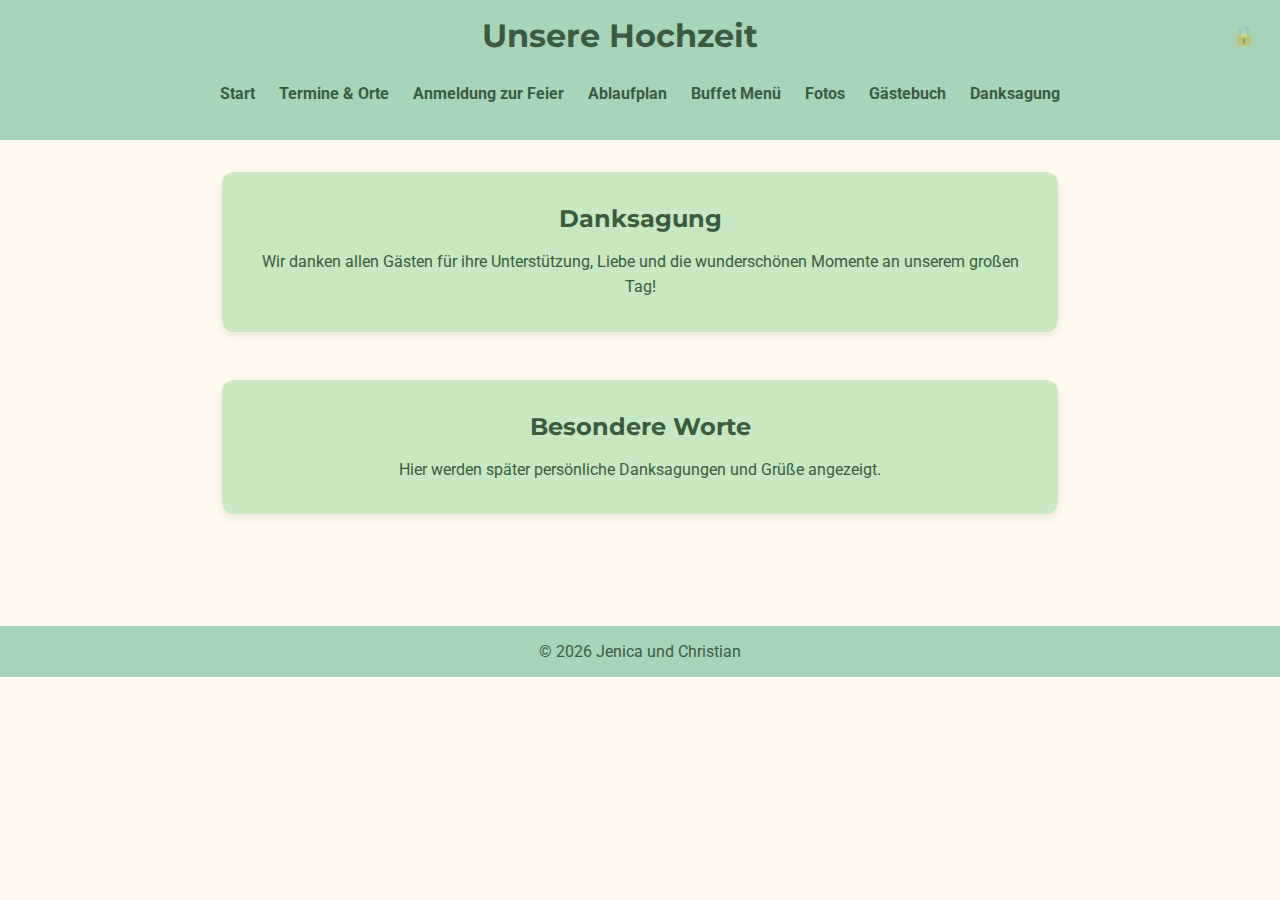
<file: danksagung.html>
<!DOCTYPE html>
<html lang="de">
<head>
  <meta charset="UTF-8">
  <meta name="viewport" content="width=device-width, initial-scale=1.0">
  <title>Danksagung</title>
  <link href="style.css" rel="stylesheet">
  <script src="admin.js"></script>
</head>

<body>
  <header>
    <div class="header-content">
      <h1>Unsere Hochzeit</h1>
      <button id="hamburger" class="hamburger">☰</button>
      <button id="adminToggle" class="admin-toggle" title="Admin">🔒</button>
    </div>
    <nav id="navMenu">
      <a href="index.html">Start</a>
      <a href="geschichte.html" id="historyLink" style="display:none;">Unsere Geschichte</a>
      <a href="termine.html">Termine & Orte</a>
      <a href="anmeldung.html">Anmeldung zur Feier</a>
      <a href="ablaufplan.html" id="ablaufplanLink" style="display:none;">Ablaufplan</a>
      <a href="buffet.html" id="buffetLink" style="display:none;">Buffet Menü</a>
      <a href="fotos.html">Fotos</a>
      <a href="gaestebuch.html" id="guestbookLink" style="display:none;">Gästebuch</a>
      <a href="danksagung.html" id="danksagungLink" style="display:none;">Danksagung</a>
      <a href="admin.html" id="adminLink" style="display:none;">⚙️ Admin</a>
    </nav>
  </header>

<main>
  <section id="danksagungSection">
    <h2>Danksagung</h2>
    <!-- DANKSAGUNG_CONTENT_START -->
    <p>Wir danken allen Gästen für ihre Unterstützung, Liebe und die wunderschönen Momente an unserem großen Tag!</p>
    <!-- DANKSAGUNG_CONTENT_END -->
  </section>

  <section>
    <h2>Besondere Worte</h2>
    <p>Hier werden später persönliche Danksagungen und Grüße angezeigt.</p>
  </section>
</main>

<footer>
  © 2026 Jenica und Christian
</footer>

<script>
document.addEventListener('DOMContentLoaded', () => {
  const releaseDate = new Date('2026-05-20T00:00:00');
  const section = document.getElementById('danksagungSection');

  if(new Date() < releaseDate){
    section.innerHTML = '<h2>Danksagung</h2><p>Diese Seite wird erst nach unserer Hochzeit verfügbar sein. Bitte schaut später wieder vorbei!</p>';
  }
});
</script>

</body>
</html>
</file>
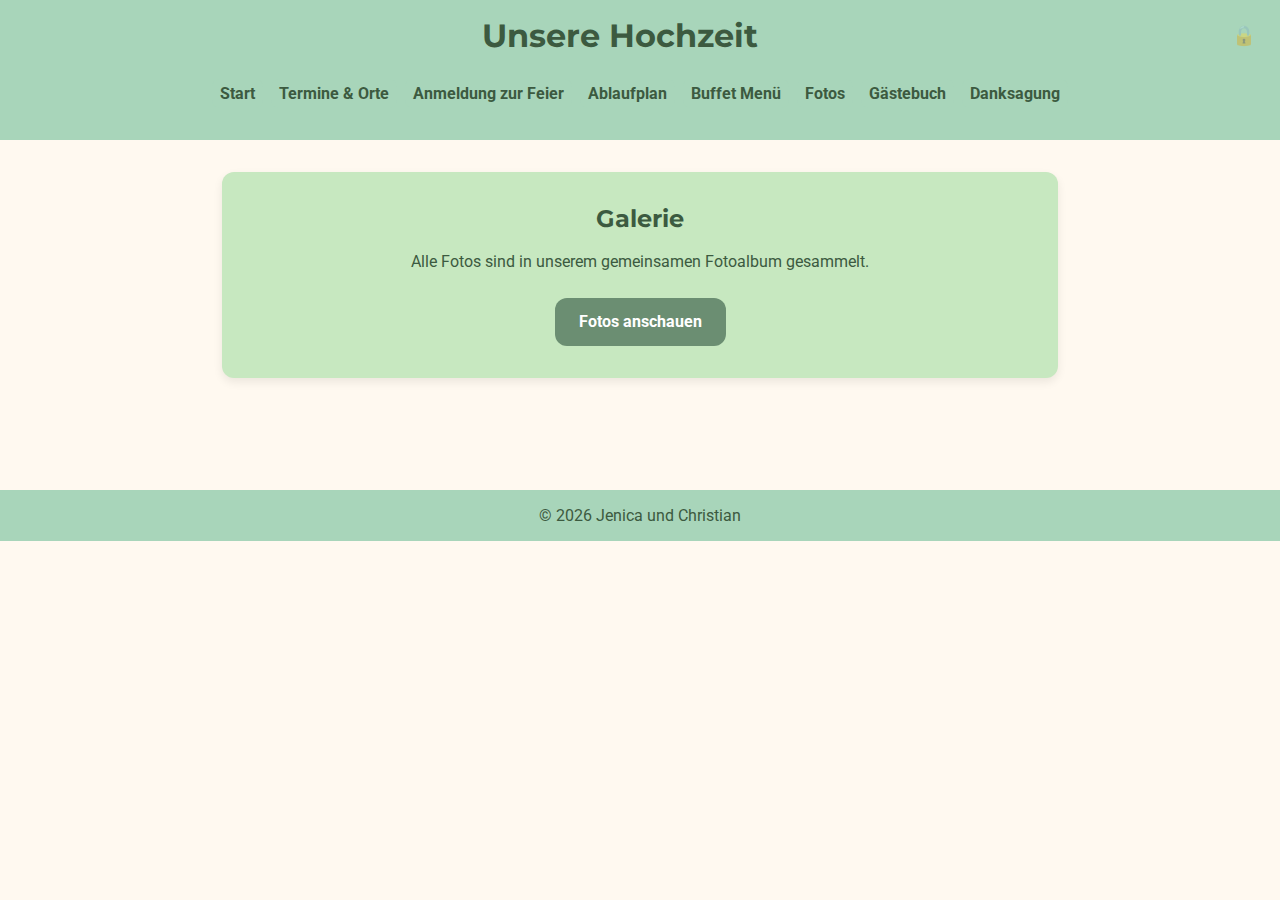
<file: fotos.html>
<!DOCTYPE html>
<html lang="de">
<head>
  <meta charset="UTF-8">
  <meta name="viewport" content="width=device-width, initial-scale=1.0">
  <title>Fotos & Videos</title>
  <link href="style.css" rel="stylesheet">
  <script src="admin.js"></script>
</head>
<body>
  <header>
    <div class="header-content">
      <h1>Unsere Hochzeit</h1>
      <button id="hamburger" class="hamburger">☰</button>
      <button id="adminToggle" class="admin-toggle" title="Admin">🔒</button>
    </div>
    <nav id="navMenu">
      <a href="index.html">Start</a>
      <a href="geschichte.html" id="historyLink" style="display:none;">Unsere Geschichte</a>
      <a href="termine.html">Termine & Orte</a>
      <a href="anmeldung.html">Anmeldung zur Feier</a>
      <a href="ablaufplan.html" id="ablaufplanLink" style="display:none;">Ablaufplan</a>
      <a href="buffet.html" id="buffetLink" style="display:none;">Buffet Menü</a>
      <a href="fotos.html">Fotos</a>
      <a href="gaestebuch.html" id="guestbookLink" style="display:none;">Gästebuch</a>
      <a href="danksagung.html" id="danksagungLink" style="display:none;">Danksagung</a>
      <a href="admin.html" id="adminLink" style="display:none;">⚙️ Admin</a>
    </nav>
  </header>


  <main>

  <section>
    <h2>Galerie</h2>
    <p>Alle Fotos sind in unserem gemeinsamen Fotoalbum gesammelt.</p>
    <p style="margin-top: 1.5rem;">
      <a href="https://photos.app.goo.gl/TNup4TKHrsxtD7hz8" target="_blank" style="display: inline-block; padding: 0.7rem 1.5rem; background-color: #6B8E72; color: white; text-decoration: none; border-radius: 12px; font-weight: bold; transition: 0.3s;">
        Fotos anschauen
      </a>
    </p>
  </section>

  </main>

<footer>
  © 2026 Jenica und Christian
</footer>


</body>
</html>
</file>
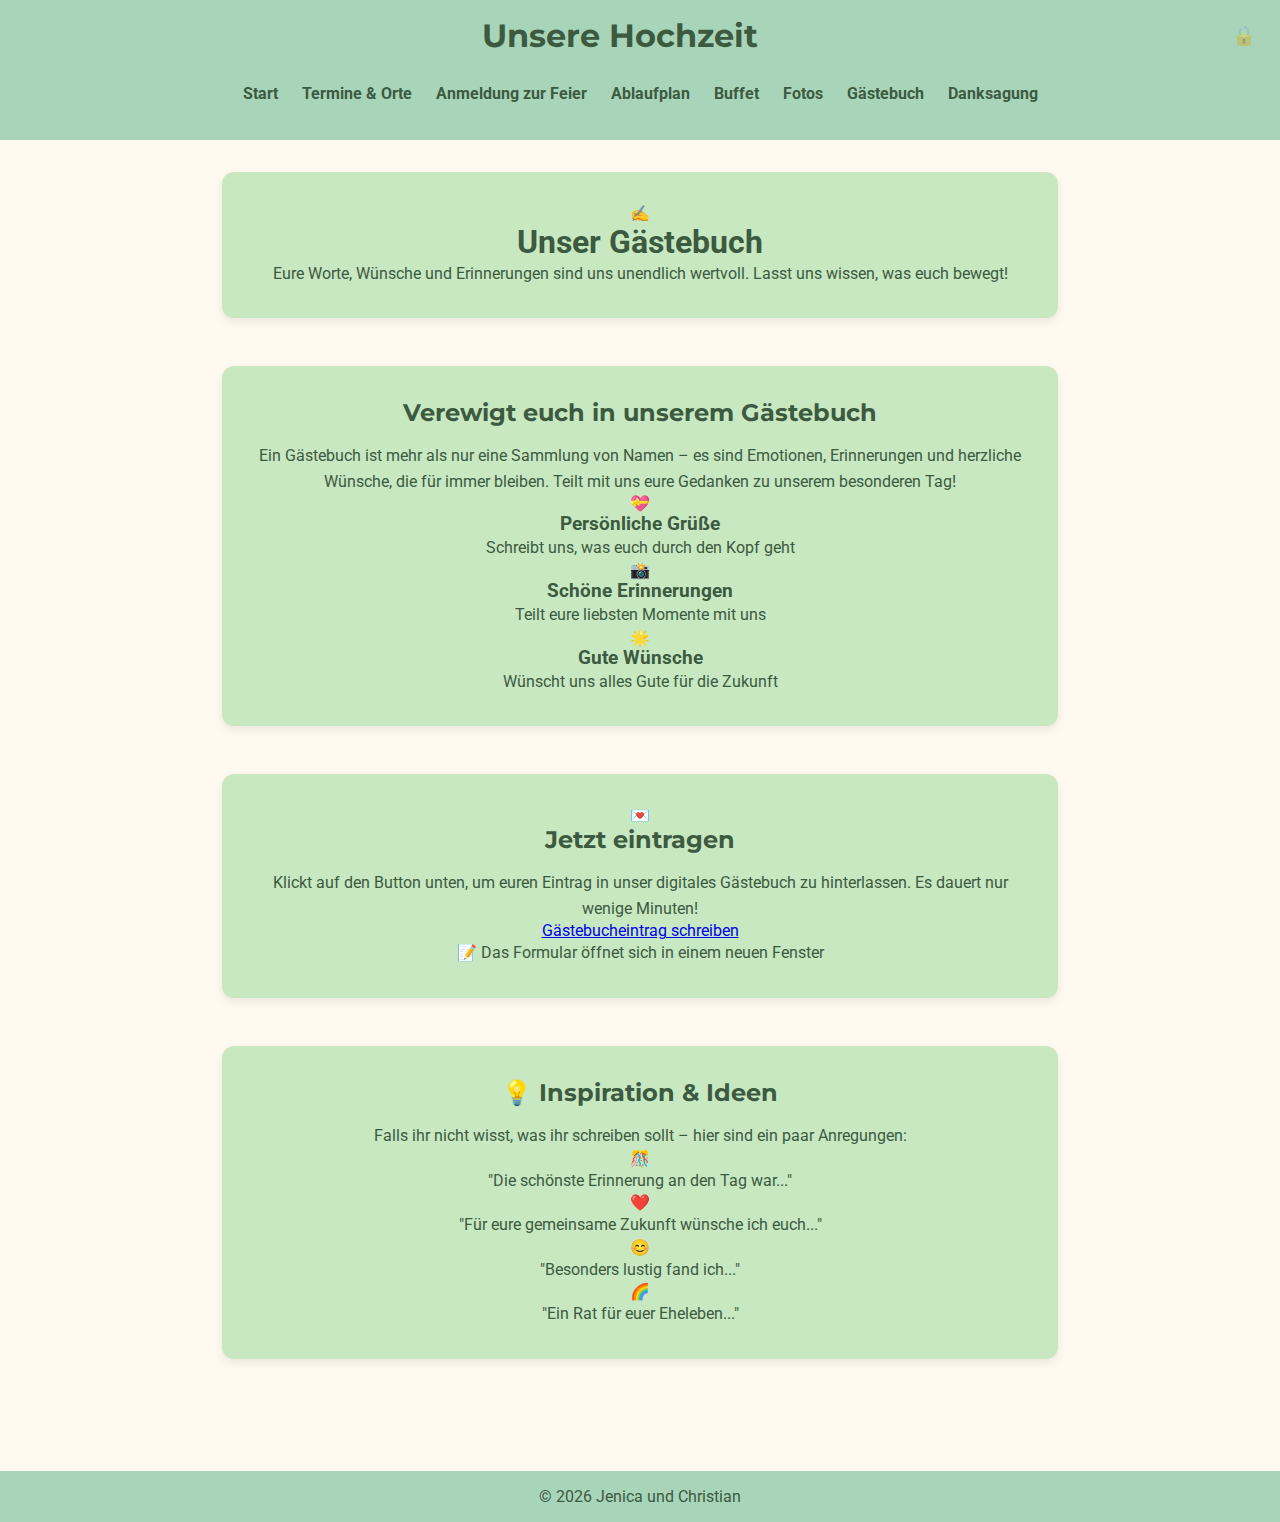
<file: gaestebuch.html>
<!DOCTYPE html>
<html lang="de">
<head>
  <meta charset="UTF-8">
  <meta name="viewport" content="width=device-width, initial-scale=1.0">
  <title>Gästebuch</title>
  <link href="style.css" rel="stylesheet">
  <script src="admin.js"></script>
</head>

<body>
  <header>
    <div class="header-content">
      <h1>Unsere Hochzeit</h1>
      <button id="hamburger" class="hamburger">☰</button>
      <button id="adminToggle" class="admin-toggle" title="Admin">🔒</button>
    </div>
    <nav id="navMenu">
      <a href="index.html">Start</a>
      <a href="geschichte.html" id="historyLink" style="display:none;">Unsere Geschichte</a>
      <a href="termine.html">Termine & Orte</a>
      <a href="anmeldung.html">Anmeldung zur Feier</a>
      <a href="ablaufplan.html" id="ablaufplanLink" style="display:none;">Ablaufplan</a>
      <a href="buffet.html" id="buffetLink" style="display:none;">Buffet</a>
      <a href="fotos.html">Fotos</a>
      <a href="gaestebuch.html" id="guestbookLink" style="display:none;">Gästebuch</a>
      <a href="danksagung.html" id="danksagungLink" style="display:none;">Danksagung</a>
      <a href="admin.html" id="adminLink" style="display:none;">⚙️ Admin</a>
    </nav>
  </header>

  <main>
    <section class="guestbook-hero">
      <div class="guestbook-content">
        <div class="guestbook-icon">✍️</div>
        <h1>Unser Gästebuch</h1>
        <p class="guestbook-lead">Eure Worte, Wünsche und Erinnerungen sind uns unendlich wertvoll. Lasst uns wissen, was euch bewegt!</p>
      </div>
    </section>

    <section class="guestbook-info">
      <h2>Verewigt euch in unserem Gästebuch</h2>
      <p class="info-text">Ein Gästebuch ist mehr als nur eine Sammlung von Namen – es sind Emotionen, Erinnerungen und herzliche Wünsche, die für immer bleiben. Teilt mit uns eure Gedanken zu unserem besonderen Tag!</p>
      
      <div class="guestbook-features">
        <div class="feature-item">
          <div class="feature-icon">💝</div>
          <h3>Persönliche Grüße</h3>
          <p>Schreibt uns, was euch durch den Kopf geht</p>
        </div>
        <div class="feature-item">
          <div class="feature-icon">📸</div>
          <h3>Schöne Erinnerungen</h3>
          <p>Teilt eure liebsten Momente mit uns</p>
        </div>
        <div class="feature-item">
          <div class="feature-icon">🌟</div>
          <h3>Gute Wünsche</h3>
          <p>Wünscht uns alles Gute für die Zukunft</p>
        </div>
      </div>
    </section>

    <section class="guestbook-form-section">
      <div class="form-box">
        <div class="form-icon">💌</div>
        <h2>Jetzt eintragen</h2>
        <p>Klickt auf den Button unten, um euren Eintrag in unser digitales Gästebuch zu hinterlassen. Es dauert nur wenige Minuten!</p>
        
        <a href="https://forms.gle/CZNNi3H9i3PYx1ss9" target="_blank" class="guestbook-button">
          Gästebucheintrag schreiben
        </a>
        
        <p class="form-note">📝 Das Formular öffnet sich in einem neuen Fenster</p>
      </div>
    </section>

    <section class="guestbook-inspiration">
      <h2>💡 Inspiration & Ideen</h2>
      <p class="inspiration-intro">Falls ihr nicht wisst, was ihr schreiben sollt – hier sind ein paar Anregungen:</p>
      
      <div class="inspiration-grid">
        <div class="inspiration-card">
          <span class="inspiration-emoji">🎊</span>
          <p>"Die schönste Erinnerung an den Tag war..."</p>
        </div>
        <div class="inspiration-card">
          <span class="inspiration-emoji">❤️</span>
          <p>"Für eure gemeinsame Zukunft wünsche ich euch..."</p>
        </div>
        <div class="inspiration-card">
          <span class="inspiration-emoji">😊</span>
          <p>"Besonders lustig fand ich..."</p>
        </div>
        <div class="inspiration-card">
          <span class="inspiration-emoji">🌈</span>
          <p>"Ein Rat für euer Eheleben..."</p>
        </div>
      </div>
    </section>

    <section id="guestbookEntriesSection" style="display:none;">
      <div class="entries-info">
        <p>📚 Alle Einträge werden liebevoll in unserem digitalen Gästebuch gesammelt und für immer bewahrt.</p>
      </div>
    </section>
  </main>

<footer>
  © 2026 Jenica und Christian
</footer>

</body>
</html>
</file>
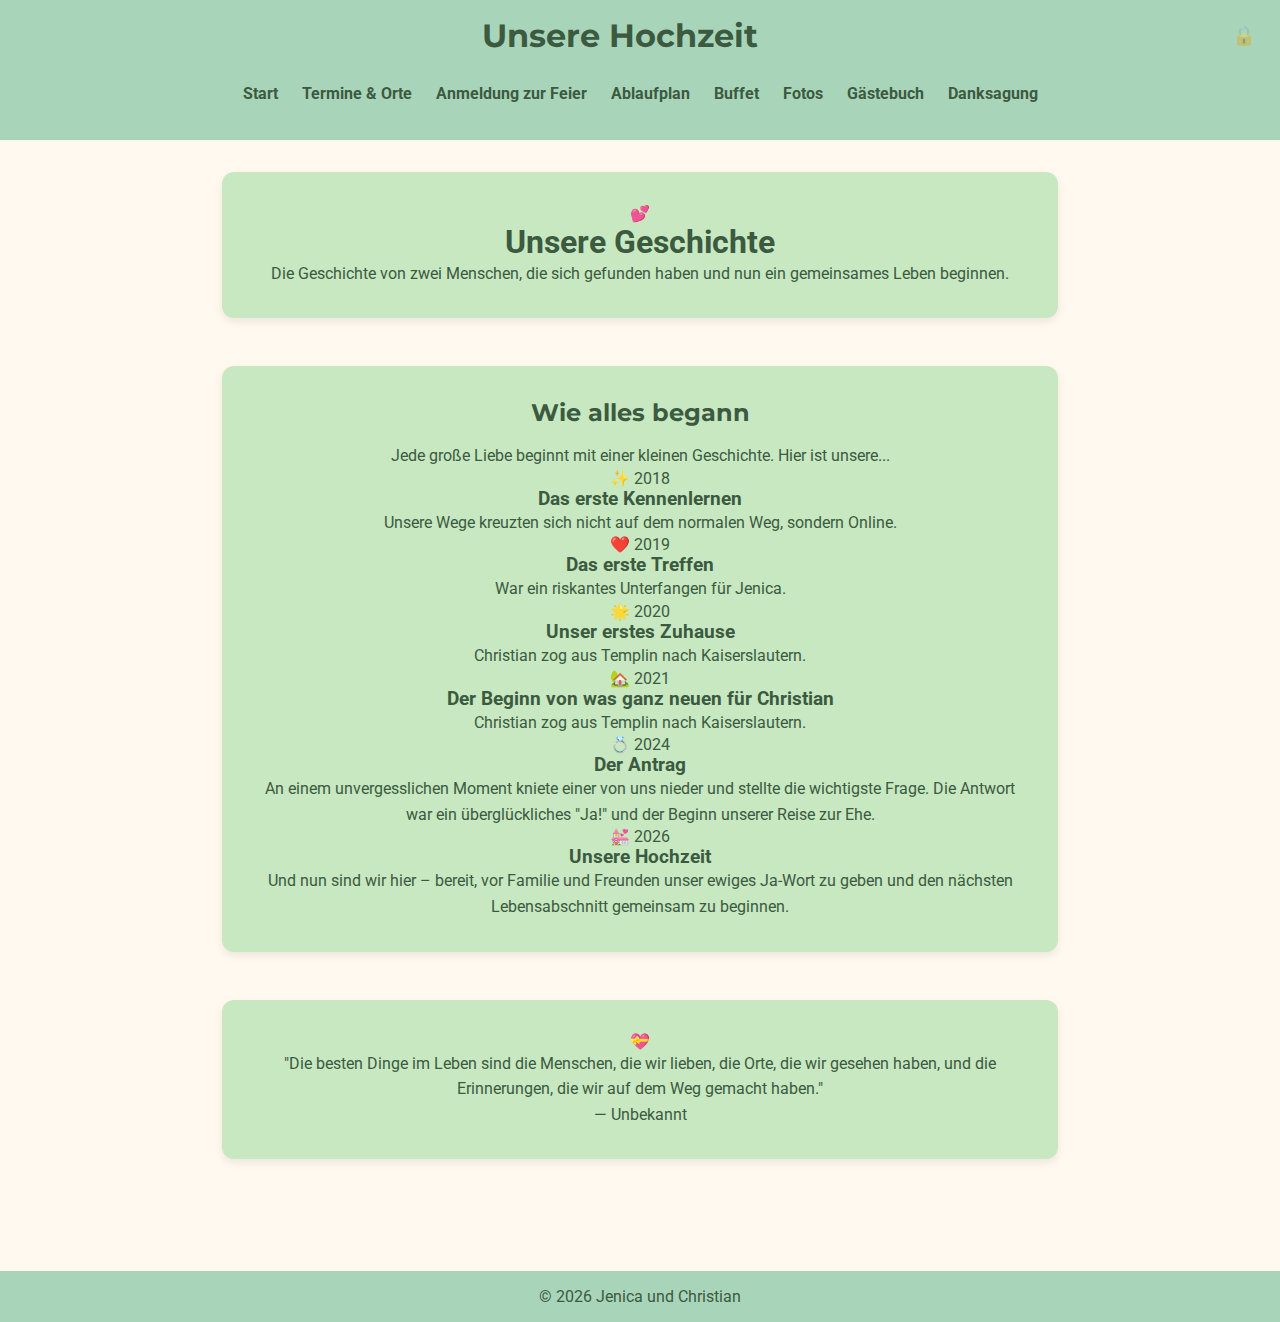
<file: geschichte.html>
<!DOCTYPE html>
<html lang="de">
<head>
  <meta charset="UTF-8">
  <meta name="viewport" content="width=device-width, initial-scale=1.0">
  <title>Unsere Geschichte</title>
  <link href="style.css" rel="stylesheet">
  <script src="admin.js"></script>
</head>
<body>
  <header>
    <div class="header-content">
      <h1>Unsere Hochzeit</h1>
      <button id="hamburger" class="hamburger">☰</button>
      <button id="adminToggle" class="admin-toggle" title="Admin">🔒</button>
    </div>
    <nav id="navMenu">
      <a href="index.html">Start</a>
      <a href="geschichte.html" id="historyLink" style="display:none;">Unsere Geschichte</a>
      <a href="termine.html">Termine & Orte</a>
      <a href="anmeldung.html">Anmeldung zur Feier</a>
      <a href="ablaufplan.html" id="ablaufplanLink" style="display:none;">Ablaufplan</a>
      <a href="buffet.html" id="buffetLink" style="display:none;">Buffet</a>
      <a href="fotos.html">Fotos</a>
      <a href="gaestebuch.html" id="guestbookLink" style="display:none;">Gästebuch</a>
      <a href="danksagung.html" id="danksagungLink" style="display:none;">Danksagung</a>
      <a href="admin.html" id="adminLink" style="display:none;">⚙️ Admin</a>
    </nav>
  </header>

  <main>
    <section class="story-hero">
      <div class="story-content">
        <div class="story-icon">💕</div>
        <h1>Unsere Geschichte</h1>
        <p class="story-lead">Die Geschichte von zwei Menschen, die sich gefunden haben und nun ein gemeinsames Leben beginnen.</p>
      </div>
    </section>

    <!-- GESCHICHTE_CONTENT_START -->
    <section class="story-timeline">
      <div class="story-intro">
        <h2>Wie alles begann</h2>
        <p>Jede große Liebe beginnt mit einer kleinen Geschichte. Hier ist unsere...</p>
      </div>

      <div class="story-container">
        <article class="story-item left">
          <div class="story-badge">
            <span class="story-emoji">✨</span>
            <span class="story-year">2018</span>
          </div>
          <div class="story-content-box">
            <h3>Das erste Kennenlernen</h3>
            <p>Unsere Wege kreuzten sich nicht auf dem normalen Weg, sondern Online.</p>          </div>
        </article>

        <article class="story-item right">
          <div class="story-badge">
            <span class="story-emoji">❤️</span>
            <span class="story-year">2019</span>
          </div>
          <div class="story-content-box">
            <h3>Das erste Treffen</h3>
            <p>War ein riskantes Unterfangen für Jenica.</p>
          </div>
        </article>

        <article class="story-item left">
          <div class="story-badge">
            <span class="story-emoji">🌟</span>
            <span class="story-year">2020</span>
          </div>
          <div class="story-content-box">
            <h3>Unser erstes Zuhause</h3>
            <p>Christian zog aus Templin nach Kaiserslautern.</p>
          </div>
        </article>

        <article class="story-item right">
          <div class="story-badge">
            <span class="story-emoji">🏡</span>
            <span class="story-year">2021</span>
          </div>
          <div class="story-content-box">
            <h3>Der Beginn von was ganz neuen für Christian</h3>
            <p>Christian zog aus Templin nach Kaiserslautern.</p>
          </div>
        </article>

        <article class="story-item left">
          <div class="story-badge">
            <span class="story-emoji">💍</span>
            <span class="story-year">2024</span>
          </div>
          <div class="story-content-box">
            <h3>Der Antrag</h3>
            <p>An einem unvergesslichen Moment kniete einer von uns nieder und stellte die wichtigste Frage. Die Antwort war ein überglückliches "Ja!" und der Beginn unserer Reise zur Ehe.</p>
          </div>
        </article>

        <article class="story-item right featured">
          <div class="story-badge">
            <span class="story-emoji">💒</span>
            <span class="story-year">2026</span>
          </div>
          <div class="story-content-box">
            <h3>Unsere Hochzeit</h3>
            <p>Und nun sind wir hier – bereit, vor Familie und Freunden unser ewiges Ja-Wort zu geben und den nächsten Lebensabschnitt gemeinsam zu beginnen.</p>
          </div>
        </article>
      </div>
    </section>
    <!-- GESCHICHTE_CONTENT_END -->

    <section class="story-quote">
      <div class="quote-box">
        <div class="quote-icon">💝</div>
        <blockquote>
          <p>"Die besten Dinge im Leben sind die Menschen, die wir lieben, die Orte, die wir gesehen haben, und die Erinnerungen, die wir auf dem Weg gemacht haben."</p>
        </blockquote>
        <p class="quote-signature">— Unbekannt</p>
      </div>
    </section>
  </main>

  <footer>
    © 2026 Jenica und Christian
  </footer>

  <script>
    document.addEventListener('DOMContentLoaded', () => {
      // Alle Funktionalität wird von admin.js bereitgestellt
    });
  </script>
</body>
</html>
</file>
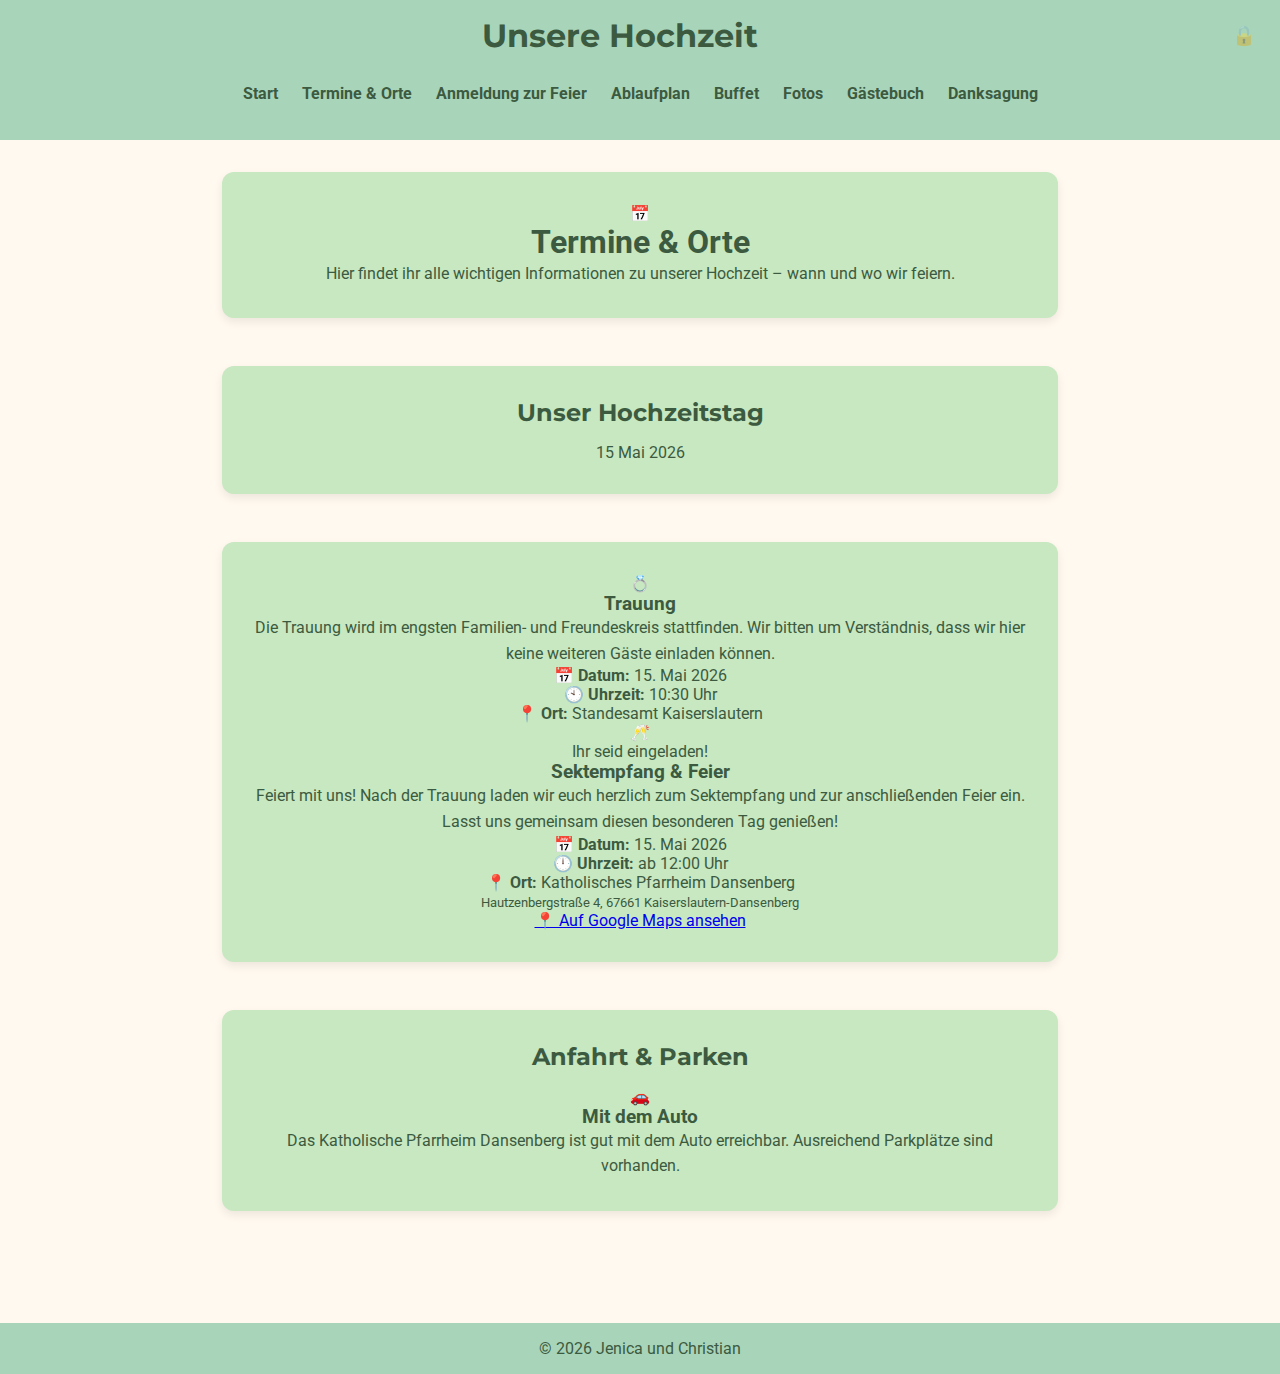
<file: termine.html>
<!DOCTYPE html>
<html lang="de">
<head>
  <meta charset="UTF-8">
  <meta name="viewport" content="width=device-width, initial-scale=1.0">
  <title>Termine & Orte</title>
  <link rel="icon" href="data:image/svg+xml,<svg xmlns=%22http://www.w3.org/2000/svg%22 viewBox=%220 0 100 100%22><text y=%22.9em%22 font-size=%2290%22>💒</text></svg>">
  <link href="style.css" rel="stylesheet">
  <script src="admin.js"></script>
</head>
<body>
  <header>
    <div class="header-content">
      <h1>Unsere Hochzeit</h1>
      <button id="hamburger" class="hamburger">☰</button>
      <button id="adminToggle" class="admin-toggle" title="Admin">🔒</button>
    </div>
    <nav id="navMenu">
      <a href="index.html">Start</a>
      <a href="geschichte.html" id="historyLink" style="display:none;">Unsere Geschichte</a>
      <a href="termine.html">Termine & Orte</a>
      <a href="anmeldung.html">Anmeldung zur Feier</a>
      <a href="ablaufplan.html" id="ablaufplanLink" style="display:none;">Ablaufplan</a>
      <a href="buffet.html" id="buffetLink" style="display:none;">Buffet</a>
      <a href="fotos.html">Fotos</a>
      <a href="gaestebuch.html" id="guestbookLink" style="display:none;">Gästebuch</a>
      <a href="danksagung.html" id="danksagungLink" style="display:none;">Danksagung</a>
      <a href="admin.html" id="adminLink" style="display:none;">⚙️ Admin</a>
    </nav>
  </header>

  <main>
    <section class="events-hero">
      <div class="events-content">
        <div class="events-icon">📅</div>
        <h1>Termine & Orte</h1>
        <p class="events-lead">Hier findet ihr alle wichtigen Informationen zu unserer Hochzeit – wann und wo wir feiern.</p>
      </div>
    </section>

    <section class="wedding-overview">
      <div class="overview-date">
        <h2>Unser Hochzeitstag</h2>
        <div class="big-date">
          <span class="big-day">15</span>
          <span class="big-month">Mai</span>
          <span class="big-year">2026</span>
        </div>
      </div>
    </section>

    <section class="events-section">
        <article class="event-card">
          <div class="event-icon">💍</div>
          <h3>Trauung</h3>
          <p class="event-description">Die Trauung wird im engsten Familien- und Freundeskreis stattfinden. Wir bitten um Verständnis, dass wir hier keine weiteren Gäste einladen können.</p>
          <div class="event-details">
            <div class="detail-item">
              <span class="detail-icon">📅</span>
              <span><strong>Datum:</strong> 15. Mai 2026</span>
            </div>
            <div class="detail-item">
              <span class="detail-icon">🕙</span>
              <span><strong>Uhrzeit:</strong> 10:30 Uhr</span>
            </div>
            <div class="detail-item">
              <span class="detail-icon">📍</span>
              <span><strong>Ort:</strong> Standesamt Kaiserslautern</span>
            </div>
          </div>
        </article>

        <article class="event-card featured">
          <div class="event-icon">🥂</div>
          <div class="featured-badge">Ihr seid eingeladen!</div>
          <h3>Sektempfang & Feier</h3>
          <p class="event-description">Feiert mit uns! Nach der Trauung laden wir euch herzlich zum Sektempfang und zur anschließenden Feier ein. Lasst uns gemeinsam diesen besonderen Tag genießen!</p>
          <div class="event-details">
            <div class="detail-item">
              <span class="detail-icon">📅</span>
              <span><strong>Datum:</strong> 15. Mai 2026</span>
            </div>
            <div class="detail-item">
              <span class="detail-icon">🕛</span>
              <span><strong>Uhrzeit:</strong> ab 12:00 Uhr</span>
            </div>
            <div class="detail-item">
              <span class="detail-icon">📍</span>
              <span><strong>Ort:</strong> Katholisches Pfarrheim Dansenberg<br>
              <small class="address-detail">Hautzenbergstraße 4, 67661 Kaiserslautern-Dansenberg</small></span>
            </div>
          </div>
          <a href="https://www.google.com/maps/search/?api=1&query=Katholisches+Pfarrheim+Dansenberg" target="_blank" class="map-button">
            📍 Auf Google Maps ansehen
          </a>
        </article>
    </section>

    <section class="location-info">
      <h2>Anfahrt & Parken</h2>
      <div class="location-cards">
        <div class="location-card">
          <div class="location-card-icon">🚗</div>
          <h3>Mit dem Auto</h3>
          <p class="location-tip">Das Katholische Pfarrheim Dansenberg ist gut mit dem Auto erreichbar. Ausreichend Parkplätze sind vorhanden.</p>
        </div>
      </div>
    </section>
  </main>

  <footer>
    © 2026 Jenica und Christian
  </footer>

  <script>
    document.addEventListener('DOMContentLoaded', () => {
      // Alle Funktionalität wird von admin.js bereitgestellt
    });
  </script>
</body>
</html>
</file>
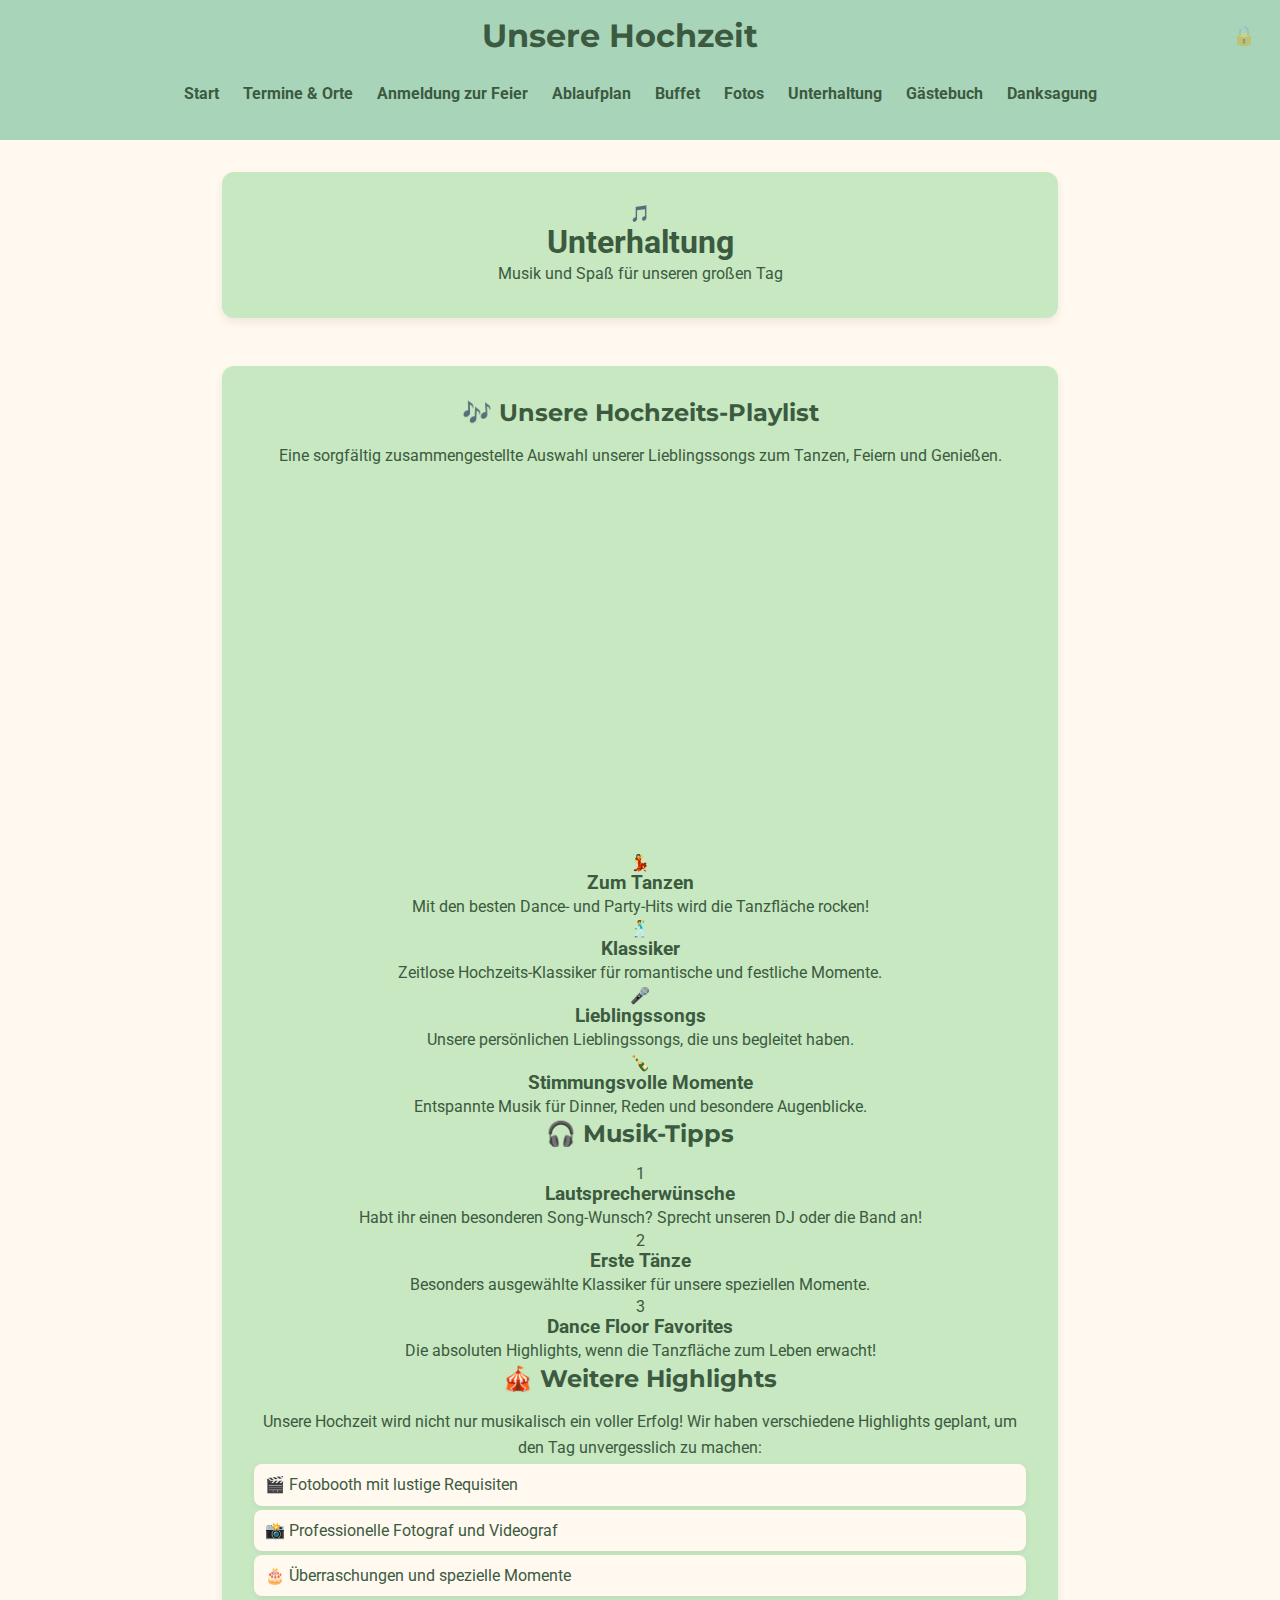
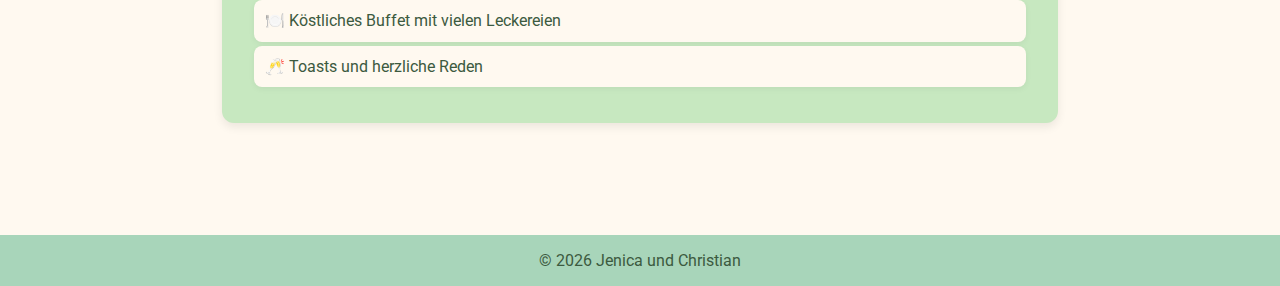
<file: unterhaltung.html>
<!DOCTYPE html>
<html lang="de">
<head>
  <meta charset="UTF-8">
  <meta name="viewport" content="width=device-width, initial-scale=1.0">
  <title>Unterhaltung - Unsere Hochzeit</title>
  <link rel="icon" href="data:image/svg+xml,<svg xmlns=%22http://www.w3.org/2000/svg%22 viewBox=%220 0 100%22><text y=%22.9em%22 font-size=%2290%22>💒</text></svg>">
  <link href="style.css" rel="stylesheet">
  <script src="admin.js"></script>
</head>
<body>
  <header>
    <div class="header-content">
      <h1>Unsere Hochzeit</h1>
      <button id="hamburger" class="hamburger">☰</button>
      <button id="adminToggle" class="admin-toggle" title="Admin">🔒</button>
    </div>
    <nav id="navMenu">
      <a href="index.html">Start</a>
      <a href="geschichte.html" id="historyLink" style="display:none;">Unsere Geschichte</a>
      <a href="termine.html">Termine & Orte</a>
      <a href="anmeldung.html">Anmeldung zur Feier</a>
      <a href="ablaufplan.html" id="ablaufplanLink" style="display:none;">Ablaufplan</a>
      <a href="buffet.html" id="buffetLink" style="display:none;">Buffet</a>
      <a href="fotos.html">Fotos</a>
      <a href="unterhaltung.html">Unterhaltung</a>
      <a href="gaestebuch.html" id="guestbookLink" style="display:none;">Gästebuch</a>
      <a href="danksagung.html" id="danksagungLink" style="display:none;">Danksagung</a>
      <a href="admin.html" id="adminLink" style="display:none;">⚙️ Admin</a>
    </nav>
  </header>

  <main>
    <section class="hero-section">
      <div class="hero-content">
        <div class="hero-icon">🎵</div>
        <h1>Unterhaltung</h1>
        <p class="hero-subtitle">Musik und Spaß für unseren großen Tag</p>
      </div>
    </section>

    <section class="content-section">
      <div class="content-wrapper">
        <!-- Hochzeits-Playlist -->
        <div class="entertainment-card">
          <h2>🎶 Unsere Hochzeits-Playlist</h2>
          <p class="intro-text">Eine sorgfältig zusammengestellte Auswahl unserer Lieblingssongs zum Tanzen, Feiern und Genießen.</p>
          
          <div class="spotify-player-container">
            <iframe 
              style="border-radius:12px" 
              src="https://open.spotify.com/embed/playlist/17b3q1HeMFWk0jFn1SCz0F?utm_source=generator&theme=0" 
              width="100%" 
              height="380" 
              frameBorder="0" 
              allowfullscreen="" 
              allow="autoplay; clipboard-write; encrypted-media; fullscreen; picture-in-picture" 
              loading="lazy">
            </iframe>
          </div>
        </div>

        <!-- Musik-Kategorien -->
        <div class="entertainment-sections">
          <div class="entertainment-box">
            <div class="box-icon">💃</div>
            <h3>Zum Tanzen</h3>
            <p>Mit den besten Dance- und Party-Hits wird die Tanzfläche rocken!</p>
          </div>

          <div class="entertainment-box">
            <div class="box-icon">🕺</div>
            <h3>Klassiker</h3>
            <p>Zeitlose Hochzeits-Klassiker für romantische und festliche Momente.</p>
          </div>

          <div class="entertainment-box">
            <div class="box-icon">🎤</div>
            <h3>Lieblingssongs</h3>
            <p>Unsere persönlichen Lieblingssongs, die uns begleitet haben.</p>
          </div>

          <div class="entertainment-box">
            <div class="box-icon">🍾</div>
            <h3>Stimmungsvolle Momente</h3>
            <p>Entspannte Musik für Dinner, Reden und besondere Augenblicke.</p>
          </div>
        </div>

        <!-- Musik-Tipps -->
        <div class="entertainment-info">
          <h2>🎧 Musik-Tipps</h2>
          <div class="tips-grid">
            <div class="tip-card">
              <div class="tip-number">1</div>
              <h3>Lautsprecherwünsche</h3>
              <p>Habt ihr einen besonderen Song-Wunsch? Sprecht unseren DJ oder die Band an!</p>
            </div>

            <div class="tip-card">
              <div class="tip-number">2</div>
              <h3>Erste Tänze</h3>
              <p>Besonders ausgewählte Klassiker für unsere speziellen Momente.</p>
            </div>

            <div class="tip-card">
              <div class="tip-number">3</div>
              <h3>Dance Floor Favorites</h3>
              <p>Die absoluten Highlights, wenn die Tanzfläche zum Leben erwacht!</p>
            </div>
          </div>
        </div>

        <!-- Zusätzliche Unterhaltung -->
        <div class="entertainment-info">
          <h2>🎪 Weitere Highlights</h2>
          <p class="info-text">
            Unsere Hochzeit wird nicht nur musikalisch ein voller Erfolg! 
            Wir haben verschiedene Highlights geplant, um den Tag unvergesslich zu machen:
          </p>
          <ul class="features-list">
            <li>🎬 Fotobooth mit lustige Requisiten</li>
            <li>📸 Professionelle Fotograf und Videograf</li>
            <li>🎂 Überraschungen und spezielle Momente</li>
            <li>🍽️ Köstliches Buffet mit vielen Leckereien</li>
            <li>🥂 Toasts und herzliche Reden</li>
          </ul>
        </div>
      </div>
    </section>
  </main>

  <footer>
    © 2026 Jenica und Christian
  </footer>

  <script src="https://open.spotify.com/embed-podcast/iframe-api/v1" async></script>
  <script>
    document.addEventListener('DOMContentLoaded', () => {
      // Admin-Status prüfen
      const adminBtn = document.getElementById('adminToggle');
      if (adminBtn) {
        adminBtn.addEventListener('click', async (e) => {
          e.preventDefault();
          const isAdmin = localStorage.getItem('adminLoggedIn') === 'true';
          if (isAdmin) {
            // Admin logout
            localStorage.setItem('adminLoggedIn', false);
            alert('Admin-Modus deaktiviert.');
            window.dispatchEvent(new Event('adminStateChanged'));
          } else {
            // Admin login
            const password = prompt('Admin-Passwort eingeben:');
            if (password) {
              // SHA-256 Hash des Passworts
              const msgBuffer = new TextEncoder().encode(password);
              const hashBuffer = await crypto.subtle.digest('SHA-256', msgBuffer);
              const hashArray = Array.from(new Uint8Array(hashBuffer));
              const hash = hashArray.map(b => b.toString(16).padStart(2, '0')).join('');
              
              if (hash === 'a9d5b1efde4fa888bcde914dd1eec6b67011b32af8e57a242a497a5156298fc4') {
                localStorage.setItem('adminLoggedIn', 'true');
                alert('Admin-Modus aktiviert!');
                window.dispatchEvent(new Event('adminStateChanged'));
              } else {
                alert('Falsches Passwort!');
              }
            }
          }
          location.reload();
        });
      }

      // Hamburger Menu
      const hamburger = document.getElementById('hamburger');
      const navMenu = document.getElementById('navMenu');
      if (hamburger && navMenu) {
        hamburger.addEventListener('click', () => {
          navMenu.classList.toggle('active');
          hamburger.classList.toggle('active');
        });

        navMenu.querySelectorAll('a').forEach(link => {
          link.addEventListener('click', () => {
            navMenu.classList.remove('active');
            hamburger.classList.remove('active');
          });
        });
      }
    });
  </script>
</body>
</html>
</file>
<file: style.css>
/* ================== ZENTRALE CSS DATEI ================== */
/* Google Fonts: Montserrat & Roboto */
@import url('https://fonts.googleapis.com/css2?family=Montserrat:wght@400;700&family=Roboto&display=swap');

/* Universal Reset */
* {
  margin: 0;
  padding: 0;
  box-sizing: border-box;
  -webkit-tap-highlight-color: transparent;
}

/* Body Styles */
body {
  font-family: 'Roboto', sans-serif;
  background-color: #FFF9F0;
  color: #3C5A40;
  scroll-behavior: smooth;
}

/* Header, Footer */
header, footer {
  background-color: #A8D5BA;
  padding: 1rem;
  text-align: center;
}

header {
  position: sticky;
  top: 0;
  z-index: 100;
}

.header-content {
  display: flex;
  justify-content: space-between;
  align-items: center;
}

header h1 {
  font-family: 'Montserrat', sans-serif;
  font-size: 2rem;
  margin: 0;
  flex: 1;
}

/* Hamburger Button */
.hamburger {
  background: none;
  border: none;
  font-size: 2rem;
  color: #3C5A40;
  cursor: pointer;
  display: none;
  transition: 0.3s;
  padding: 0;
  margin: 0;
}

.hamburger:hover {
  transform: scale(1.1);
}

.hamburger.active {
  color: #FFF9F0;
}

/* Admin Toggle Button */
.admin-toggle {
  background: none;
  border: none;
  font-size: 1.2rem;
  color: #3C5A40;
  cursor: pointer;
  transition: 0.3s;
  padding: 0.5rem;
  margin: 0;
  opacity: 0.4;
}

.admin-toggle:hover {
  opacity: 1;
  transform: scale(1.1);
}

/* Image Placeholder & Hidden Elements */
.image-placeholder {
  width: 100%;
  max-width: 600px;
  margin: 2rem auto;
  border-radius: 8px;
  text-align: center;
}

.placeholder-icon {
  width: 100%;
  height: auto;
  max-height: 300px;
}

/* Form Spacing */
#gästebuchForm,
#anmeldungForm {
  margin-top: 1.5rem;
}



/* WIP Message */
.wip-message {
  font-size: 1.2rem;
  color: #6B8E72;
  font-weight: bold;
  text-align: center;
  padding: 2rem;
}

.wip-text {
  text-align: center;
  color: #999;
}

/* Navigation */
nav {
  display: flex;
  justify-content: center;
  flex-wrap: wrap;
  gap: 0.5rem;
  margin-top: 0.5rem;
  background-color: #A8D5BA;
  padding: 1rem;
}

nav a {
  text-decoration: none;
  color: #3C5A40;
  font-weight: bold;
  padding: 0.3rem 0.5rem;
  border-radius: 8px;
  transition: 0.3s;
  background-color: #A8D5BA;
}

nav a:hover {
  background-color: #6B8E72;
  color: #FFF9F0;
}

/* Main Content */
main {
  padding: 2rem;
  max-width: 900px;
  margin: 0 auto;
  text-align: center;
}

/* Sections */
section {
  margin-bottom: 3rem;
  background-color: #C7E8C0;
  padding: 2rem;
  border-radius: 12px;
  box-shadow: 0 4px 10px rgba(0, 0, 0, 0.08);
}

section h2 {
  font-family: 'Montserrat', sans-serif;
  margin-bottom: 1rem;
}

/* Paragraphs */
p {
  line-height: 1.6;
}

/* Lists */
ul {
  list-style: none;
  padding: 0;
}



li {
  margin: 0.25rem 0;
  padding: 0.7rem;
  border-radius: 8px;
  box-shadow: 0 2px 6px rgba(0, 0, 0, 0.05);
  text-align: left;
  background-color: #FFF9F0;
}

li a {
  color: #3C5A40;
  text-decoration: underline;
  margin-left: 5px;
}

/* Footer */
footer {
  margin-top: 2rem;
}

/* Form Inputs */
input[type="file"] {
  margin: 0.5rem 0;
  border-radius: 8px;
  padding: 0.3rem;
}

input[type="password"],
input[type="text"],
input[type="email"],
input[type="tel"],
input[type="number"],
select,
textarea {
  padding: 0.5rem;
  border-radius: 8px;
  border: 1px solid #d6e8d2;
  background-color: #FFF9F0;
  font-family: 'Roboto', sans-serif;
}

input[type="number"]::-webkit-outer-spin-button,
input[type="number"]::-webkit-inner-spin-button {
  -webkit-appearance: none;
  margin: 0;
}

input[type="password"] {
  margin-top: 1rem;
  border: 1px solid #3C5A40;
  width: 200px;
}

textarea {
  resize: vertical;
}


/* Buttons */
button {
  background-color: #6B8E72;
  color: white;
  border: none;
  padding: 0.7rem 1.5rem;
  border-radius: 12px;
  cursor: pointer;
  font-weight: bold;
  transition: 0.3s;
  margin-top: 0.5rem;
  font-family: 'Roboto', sans-serif;
}

button:hover {
  background-color: #4A6B4B;
}

button:disabled {
  background-color: #ccc;
  cursor: not-allowed;
}

/* Spezifische Button-Overrides */
button#hostLogin {
  margin-top: 0;
  padding: 0.5rem 0.9rem;
  font-weight: 700;
}




/* Anmeldeformular */
#anmeldungForm {
  display: flex;
  flex-direction: column;
  gap: 0.3rem;
  align-items: center;
}

/* Guest List Section - Only for Admin */
#guestListSection {
  display: none;
}

#anmeldungForm input,
#anmeldungForm select,
#anmeldungForm textarea {
  width: 300px;
  padding: 0.75rem;
  resize: vertical;
}

#rsvpForm textarea {
  min-height: 80px;
}

/* Guestbook Form */
#gästebuchForm {
  display: flex;
  flex-direction: column;
  gap: 0.3rem;
  align-items: center;
}

#gästebuchForm input,
#gästebuchForm textarea {
  width: 100%;
  max-width: 500px;
  font-size: 1rem;
  padding: 0.75rem;
}

#gästebuchForm textarea {
  min-height: 150px;
}




/* Schedule/Ablaufplan */
.schedule-item {
  text-align: left;
  margin: 1rem 0;
  padding: 1rem;
  background: #FFF;
  border-radius: 8px;
  box-shadow: 0 2px 6px rgba(0, 0, 0, 0.05);
}

.schedule-item strong {
  color: #6B8E72;
  display: block;
  margin-bottom: 0.3rem;
}

/* Responsive Design */
@media (max-width: 768px) {
  /* Mobile Navigation */
  .hamburger {
    display: block;
    order: -1;
  }

  .header-content {
    flex-direction: row;
    justify-content: flex-start;
    gap: 1rem;
  }

  header h1 {
    font-size: 1.5rem;
    margin-left: auto;
  }

  nav {
    position: fixed;
    left: -100%;
    top: 70px;
    flex-direction: column;
    background-color: #A8D5BA;
    width: max-content;
    text-align: left;
    transition: left 0.3s ease;
    margin-top: 0;
    padding: 2rem 0;
    z-index: 99;
  }

  nav.active {
    left: 0;
  }

  nav a {
    display: block;
    padding: 1rem;
    margin: 0;
    border-radius: 0;
    background-color: transparent;
    border-left: 4px solid #A8D5BA;
    padding-left: 0.75rem;
  }

  nav a:hover {
    background-color: rgba(255, 249, 240, 0.2);
  }

  main {
    padding: 1rem;
  }

  section {
    padding: 1rem;
  }

  #anmeldungForm input,
  #anmeldungForm select,
  #anmeldungForm textarea,
  #gästebuchForm input,
  #gästebuchForm textarea {
    max-width: 100%;
    width: 100%;
  }
}

/* Print Styles */
@media print {
  header,
  nav,
  footer {
    display: none;
  }

  body {
    background-color: white;
  }

  section {
    box-shadow: none;
    page-break-inside: avoid;
  }
}



.view-gallery-btn {
  display: inline-block;
  padding: 0.65rem 1rem;
  background-color: #6B8E72;
  color: #FFF9F0;
  border-radius: 10px;
  text-decoration: none;
  font-weight: 600;
  transition: 0.3s;
  margin-top: 0.5rem;
}

.view-gallery-btn:hover {
  background-color: #4A6B4B;
}
</file>
